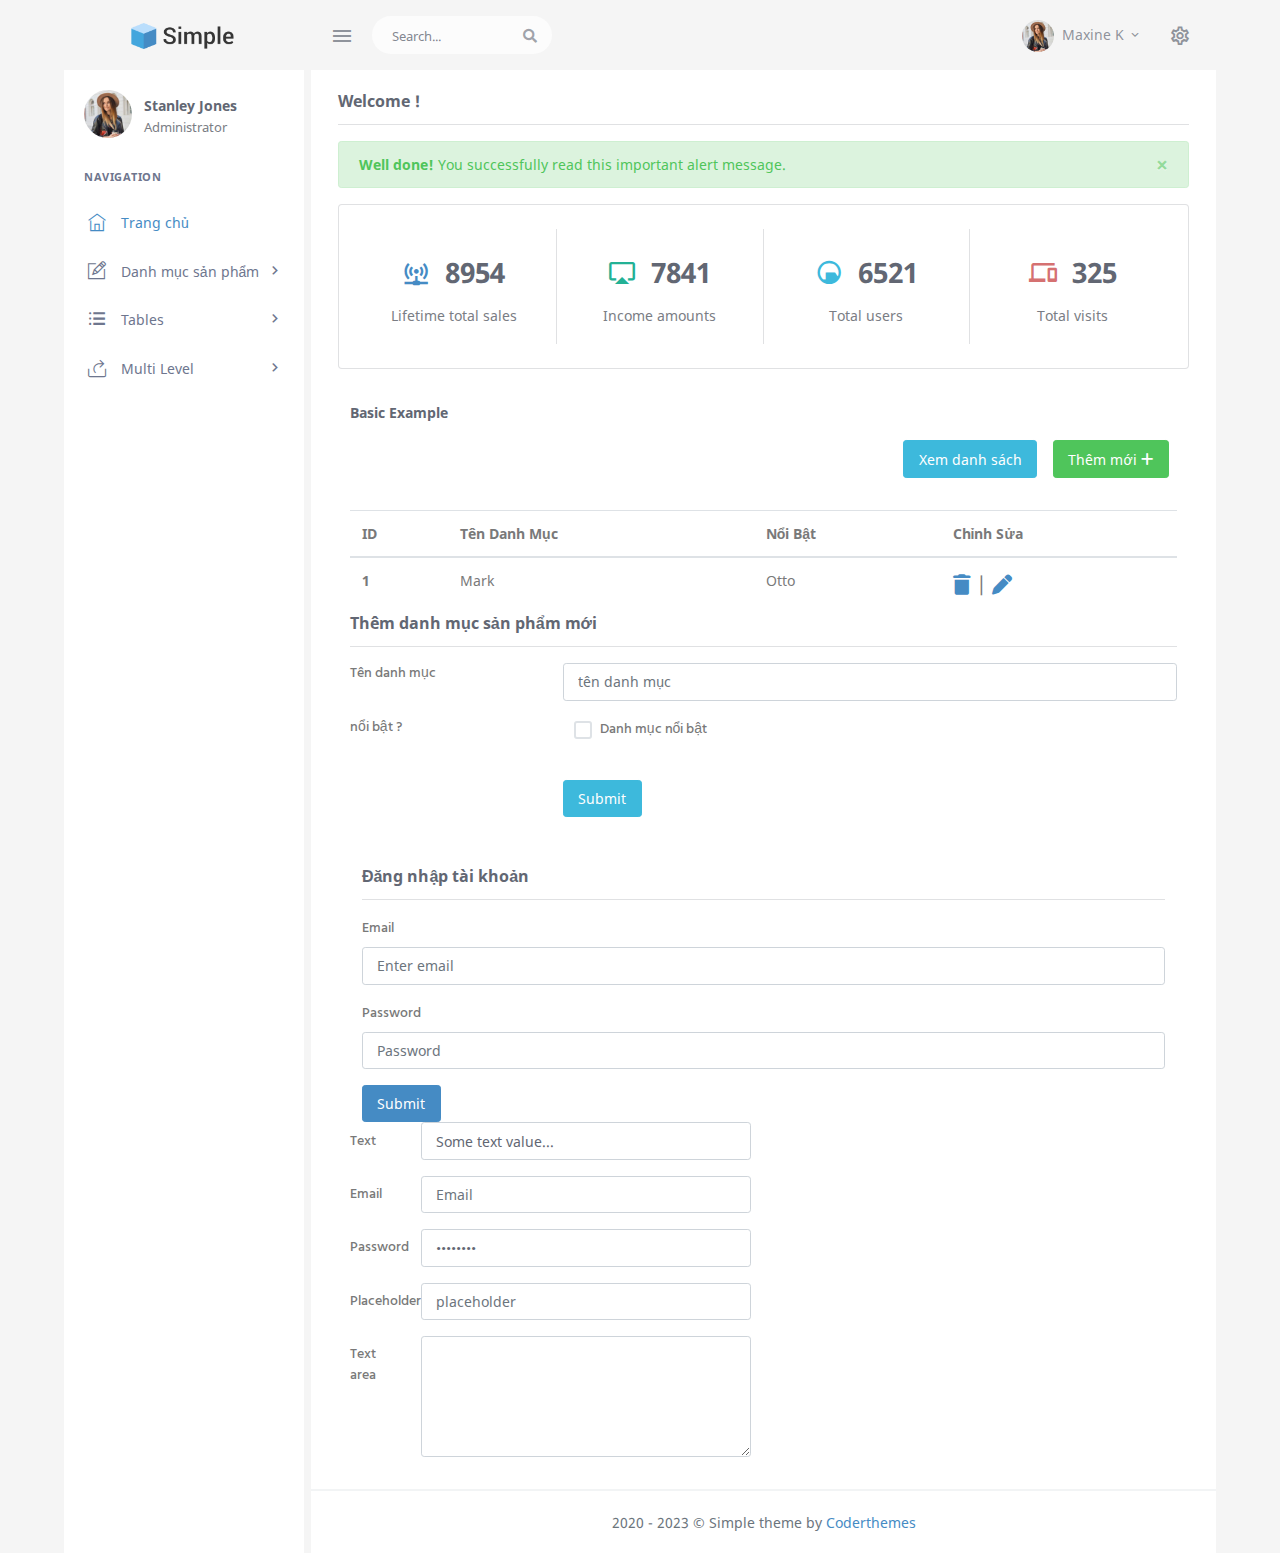
<file: app/view/dashboard/dashboard-html/index.html>
﻿<!DOCTYPE html>
<html lang="en">

<head>
    <meta charset="utf-8">
    <title>Admin Dashboard</title>
    <meta name="viewport" content="width=device-width, initial-scale=1.0">
    <meta content="Responsive bootstrap 4 admin template" name="description">
    <meta content="Coderthemes" name="author">
    <meta http-equiv="X-UA-Compatible" content="IE=edge">
    <!-- App favicon -->
    <link rel="shortcut icon" href="assets\images\favicon.ico">
    <link rel="stylesheet" href="https://cdnjs.cloudflare.com/ajax/libs/font-awesome/6.1.1/css/all.min.css">
    <!-- App css -->
    <link href="assets\css\bootstrap.min.css" rel="stylesheet" type="text/css" id="bootstrap-stylesheet">
    <link href="assets\css\icons.min.css" rel="stylesheet" type="text/css">
    <link href="assets\css\app.min.css" rel="stylesheet" type="text/css" id="app-stylesheet">

</head>

<body>

    <!-- Begin page -->
    <div id="wrapper">


        <!-- Topbar Start -->
        <div class="navbar-custom">
            <ul class="list-unstyled topnav-menu float-right mb-0">

                <li class="dropdown notification-list">
                    <a class="nav-link dropdown-toggle nav-user mr-0" data-toggle="dropdown" href="#" role="button" aria-haspopup="false" aria-expanded="false">
                        <img src="assets\images\users\avatar-1.jpg" alt="user-image" class="rounded-circle">
                        <span class="pro-user-name ml-1">
                        <!-- Tên admin -->
                                    Maxine K  <i class="mdi mdi-chevron-down"></i> 
                            </span>
                    </a>
                    <div class="dropdown-menu dropdown-menu-right profile-dropdown ">
                        <!-- item-->
                        <div class="dropdown-header noti-title">
                            <h6 class="text-overflow m-0">Welcome !</h6>
                        </div>

                        <!-- item-->
                        <a href="javascript:void(0);" class="dropdown-item notify-item">
                            <i class="mdi mdi-account-outline"></i>
                            <span>Profile</span>
                        </a>

                        <!-- item-->
                        <a href="javascript:void(0);" class="dropdown-item notify-item">
                            <i class="mdi mdi-settings-outline"></i>
                            <span>Settings</span>
                        </a>

                        <!-- item-->
                        <a href="javascript:void(0);" class="dropdown-item notify-item">
                            <i class="mdi mdi-lock-outline"></i>
                            <span>Lock Screen</span>
                        </a>

                        <div class="dropdown-divider"></div>

                        <!-- item-->
                        <a href="javascript:void(0);" class="dropdown-item notify-item">
                            <i class="mdi mdi-logout-variant"></i>
                            <span>Logout</span>
                        </a>

                    </div>
                </li>

                <li class="dropdown notification-list">
                    <a href="javascript:void(0);" class="nav-link right-bar-toggle">
                        <i class="mdi mdi-settings-outline noti-icon"></i>
                    </a>
                </li>


            </ul>

            <!-- LOGO -->
            <div class="logo-box">
                <a href="index.html" class="logo text-center logo-dark">
                    <span class="logo-lg">
                            <img src="assets\images\logo-dark.png" alt="" height="26">
                            <!-- <span class="logo-lg-text-dark">Simple</span> -->
                    </span>
                    <span class="logo-sm">
                            <!-- <span class="logo-lg-text-dark">S</span> -->
                    <img src="assets\images\logo-sm.png" alt="" height="22">
                    </span>
                </a>

                <a href="index.html" class="logo text-center logo-light">
                    <span class="logo-lg">
                            <img src="assets\images\logo-light.png" alt="" height="26">
                            <!-- <span class="logo-lg-text-light">Simple</span> -->
                    </span>
                    <span class="logo-sm">
                            <!-- <span class="logo-lg-text-light">S</span> -->
                    <img src="assets\images\logo-sm.png" alt="" height="22">
                    </span>
                </a>
            </div>

            <ul class="list-unstyled topnav-menu topnav-menu-left m-0">
                <li>
                    <button class="button-menu-mobile">
                            <i class="mdi mdi-menu"></i>
                        </button>
                </li>

                <li class="d-none d-sm-block">
                    <form class="app-search">
                        <div class="app-search-box">
                            <div class="input-group">
                                <input type="text" class="form-control" placeholder="Search...">
                                <div class="input-group-append">
                                    <button class="btn" type="submit">
                                            <i class="fas fa-search"></i>
                                        </button>
                                </div>
                            </div>
                        </div>
                    </form>
                </li>
            </ul>
        </div>
        <!-- end Topbar -->
        <!-- ========== Left Sidebar Start ========== -->
        <div class="left-side-menu">


            <div class="user-box">
                <div class="float-left">
                    <img src="assets\images\users\avatar-1.jpg" alt="" class="avatar-md rounded-circle">
                </div>
                <div class="user-info">
                    <!-- Tên quản trị viên -->
                    <a href="#">Stanley Jones</a>
                    <p class="text-muted m-0">Administrator</p>
                </div>
            </div>

            <!--- Sidemenu -->
            <div id="sidebar-menu">

                <ul class="metismenu" id="side-menu">

                    <li class="menu-title">Navigation</li>

                    <li>
                        <a href="index.html">
                            <i class="ti-home"></i>
                            <span> Trang chủ </span>
                        </a>
                    </li>

                    <li>
                        <a href="javascript: void(0);">
                            <i class="ti-pencil-alt"></i>
                            <span>  Danh mục sản phẩm  </span>
                            <span class="menu-arrow"></span>
                        </a>
                        <ul class="nav-second-level" aria-expanded="false">
                            <li><a href="forms-general.html">General Elements</a></li>
                            <li><a href="forms-advanced.html">Advanced Form</a></li>
                        </ul>
                    </li>

                    <li>
                        <a href="javascript: void(0);">
                            <i class="ti-menu-alt"></i>
                            <span>  Tables </span>
                            <span class="menu-arrow"></span>
                        </a>
                        <ul class="nav-second-level" aria-expanded="false">
                            <li><a href="tables-basic.html">Basic Tables</a></li>
                            <li><a href="tables-advanced.html">Advanced Tables</a></li>
                        </ul>
                    </li>

                    <li>
                        <a href="javascript: void(0);">
                            <i class="ti-share"></i>
                            <span>  Multi Level  </span>
                            <span class="menu-arrow"></span>
                        </a>
                        <ul class="nav-second-level nav" aria-expanded="false">
                            <li>
                                <a href="javascript: void(0);">Level 1.1</a>
                            </li>
                            <li>
                                <a href="javascript: void(0);" aria-expanded="false">Level 1.2
                                        <span class="menu-arrow"></span>
                                    </a>
                                <ul class="nav-third-level nav" aria-expanded="false">
                                    <li>
                                        <a href="javascript: void(0);">Level 2.1</a>
                                    </li>
                                    <li>
                                        <a href="javascript: void(0);">Level 2.2</a>
                                    </li>
                                </ul>
                            </li>
                        </ul>
                    </li>
                </ul>

            </div>
            <!-- End Sidebar -->

            <div class="clearfix"></div>


        </div>
        <!-- Left Sidebar End -->

        <!-- ============================================================== -->
        <!-- Start Page Content here -->
        <!-- ============================================================== -->

        <div class="content-page">
            <div class="content">

                <!-- Start container-fluid -->
                <div class="container-fluid">

                    <div class="row">
                        <div class="col-12">
                            <div>
                                <h4 class="header-title mb-3">Welcome !</h4>
                            </div>
                            <div class="alert alert-success text-success alert-dismissible fade show" role="alert">
                                <button type="button" class="close" data-dismiss="alert" aria-label="Close">
                                    <span aria-hidden="true">×</span>
                                </button>
                                <strong>Well done!</strong> You successfully read this important alert message.
                            </div>
                        </div>
                    </div>
                    <!-- end row -->

                    <div class="row">
                        <div class="col-12">
                            <div>
                                <div class="card-box widget-inline">
                                    <div class="row">
                                        <div class="col-xl-3 col-sm-6 widget-inline-box">
                                            <div class="text-center p-3">
                                                <h2 class="mt-2"><i class="text-primary mdi mdi-access-point-network mr-2"></i> <b>8954</b></h2>
                                                <p class="text-muted mb-0">Lifetime total sales</p>
                                            </div>
                                        </div>

                                        <div class="col-xl-3 col-sm-6 widget-inline-box">
                                            <div class="text-center p-3">
                                                <h2 class="mt-2"><i class="text-teal mdi mdi-airplay mr-2"></i> <b>7841</b></h2>
                                                <p class="text-muted mb-0">Income amounts</p>
                                            </div>
                                        </div>

                                        <div class="col-xl-3 col-sm-6 widget-inline-box">
                                            <div class="text-center p-3">
                                                <h2 class="mt-2"><i class="text-info mdi mdi-black-mesa mr-2"></i> <b>6521</b></h2>
                                                <p class="text-muted mb-0">Total users</p>
                                            </div>
                                        </div>

                                        <div class="col-xl-3 col-sm-6">
                                            <div class="text-center p-3">
                                                <h2 class="mt-2"><i class="text-danger mdi mdi-cellphone-link mr-2"></i> <b>325</b></h2>
                                                <p class="text-muted mb-0">Total visits</p>
                                            </div>
                                        </div>

                                    </div>
                                </div>
                            </div>
                        </div>
                        <div class="col">
                            <div class="col">
                                <div>
                                    <h5 class="font-14">Basic Example</h5>
                                    <p class="sub-header d-flex flex-row-reverse">
                                        <a class="m-2" href="">
                                            <button type="button" class="btn btn-success ">
                                                Thêm mới 
                                                <i class="fa-solid fa-plus"></i>
                                            </button>
                                        </a>
                                        <a class="m-2" href="">
                                            <button type="button" class="btn btn-info">
                                                Xem danh sách
                                            </button>
                                        </a>
                                    </p>

                                    <div class="table-responsive">
                                        <table class="table m-0 text-capitalize">
                                            <style>
                                                .icon-edit {
                                                    font-size: 20px;
                                                }
                                            </style>
                                            <thead>
                                                <tr>
                                                    <th>ID</th>
                                                    <th>Tên danh mục</th>
                                                    <th>nổi bật</th>
                                                    <th>Chỉnh sửa</th>
                                                </tr>
                                            </thead>
                                            <tbody>
                                                <tr>
                                                    <th scope="row">1</th>
                                                    <td>Mark</td>
                                                    <td>Otto</td>
                                                    <td class="icon-edit">
                                                        <a href="" title="Delete">
                                                            <i class="fa-solid fa-trash"></i>
                                                        </a> |
                                                        <a href="" title="Edit">
                                                            <i class="fa-solid fa-pen"></i>
                                                        </a>
                                                    </td>
                                                </tr>
                                            </tbody>
                                        </table>
                                    </div>
                                </div>
                            </div>
                            <div class="col">
                                <h4 class="header-title mb-3">Thêm danh mục sản phẩm mới</h4>

                                <form class="form-horizontal mt-3" action="" method="post">
                                    <div class="form-group row">
                                        <label for="text" class="col-md-3 control-label">Tên danh mục</label>
                                        <div class="col-md-9">
                                            <input type="text" class="form-control" id="inputEmail3" placeholder="tên danh mục">
                                        </div>
                                    </div>
                                    <div class="form-group row">
                                        <label for="text" class="col-md-3 control-label">nổi bật ?</label>
                                        <div class="col-md-9">
                                            <div class="col-md-9">
                                                <div class="checkbox checkbox-info">
                                                    <input id="checkbox222" type="checkbox">
                                                    <label for="checkbox222">
                                                        Danh mục nổi bật
                                                    </label>
                                                </div>
                                            </div>
                                        </div>
                                    </div>
                                    <div class="form-group row justify-content-end">

                                    </div>
                                    <div class="form-group row justify-content-end mb-0">
                                        <div class="col-md-9">
                                            <button type="submit" class="btn btn-info">Submit</button>
                                        </div>
                                    </div>
                                </form>

                            </div>
                            <div class="col">
                                <div class="col">
                                    <div class="mt-5">
                                        <h4 class="header-title mb-3">Đăng nhập tài khoản</h4>
                                        <form>
                                            <div class="form-group">
                                                <label for="exampleInputEmail1">Email</label>
                                                <input type="email" class="form-control" id="exampleInputEmail1" placeholder="Enter email">
                                            </div>
                                            <div class="form-group">
                                                <label for="exampleInputPassword1">Password</label>
                                                <input type="password" class="form-control" id="exampleInputPassword1" placeholder="Password">
                                            </div>
                                            <button type="submit" class="btn btn-primary">Submit</button>
                                        </form>
                                    </div>
                                </div>
                            </div>
                            <div class="col">
                                <div class="row">
                                    <div class="col-lg-6">
                                        <form class="form-horizontal">
                                            <div class="form-group row">
                                                <label class="col-md-2 col-form-label">Text</label>
                                                <div class="col-md-10">
                                                    <input type="text" class="form-control" value="Some text value...">
                                                </div>
                                            </div>
                                            <div class="form-group row">
                                                <label class="col-md-2 col-form-label" for="example-email">Email</label>
                                                <div class="col-md-10">
                                                    <input type="email" id="example-email" name="example-email" class="form-control" placeholder="Email">
                                                </div>
                                            </div>
                                            <div class="form-group row">
                                                <label class="col-md-2 col-form-label" for="example-password">Password</label>
                                                <div class="col-md-10">
                                                    <input type="password" class="form-control" id="example-password" value="password">
                                                </div>
                                            </div>

                                            <div class="form-group row">
                                                <label class="col-md-2 col-form-label" for="example-placeholder">Placeholder</label>
                                                <div class="col-md-10">
                                                    <input type="text" class="form-control" id="example-placeholder" placeholder="placeholder">
                                                </div>
                                            </div>
                                            <div class="form-group row">
                                                <label class="col-md-2 col-form-label" for="example-textarea">Text area</label>
                                                <div class="col-md-10">
                                                    <textarea class="form-control" rows="5" id="example-textarea"></textarea>
                                                </div>
                                            </div>
                                        </form>
                                    </div>
                                    <!-- end -->

                                </div>
                            </div>
                        </div>

                    </div>
                </div>
                <!--end row -->

                <!-- end container-fluid -->



                <!-- Footer Start -->
                <footer class="footer">
                    <div class="container-fluid">
                        <div class="row">
                            <div class="col-md-12">
                                2020 - 2023 &copy; Simple theme by <a href="">Coderthemes</a>
                            </div>
                        </div>
                    </div>
                </footer>
                <!-- end Footer -->

            </div>
            <!-- end content -->

        </div>
        <!-- END content-page -->

    </div>
    <!-- END wrapper -->

    <!-- Vendor js -->
    <script src="assets\js\vendor.min.js"></script>

    <script src="assets\libs\morris-js\morris.min.js"></script>
    <script src="assets\libs\raphael\raphael.min.js"></script>

    <script src="assets\js\pages\dashboard.init.js"></script>

    <!-- App js -->
    <script src="assets\js\app.min.js"></script>

</body>

</html>
</file>
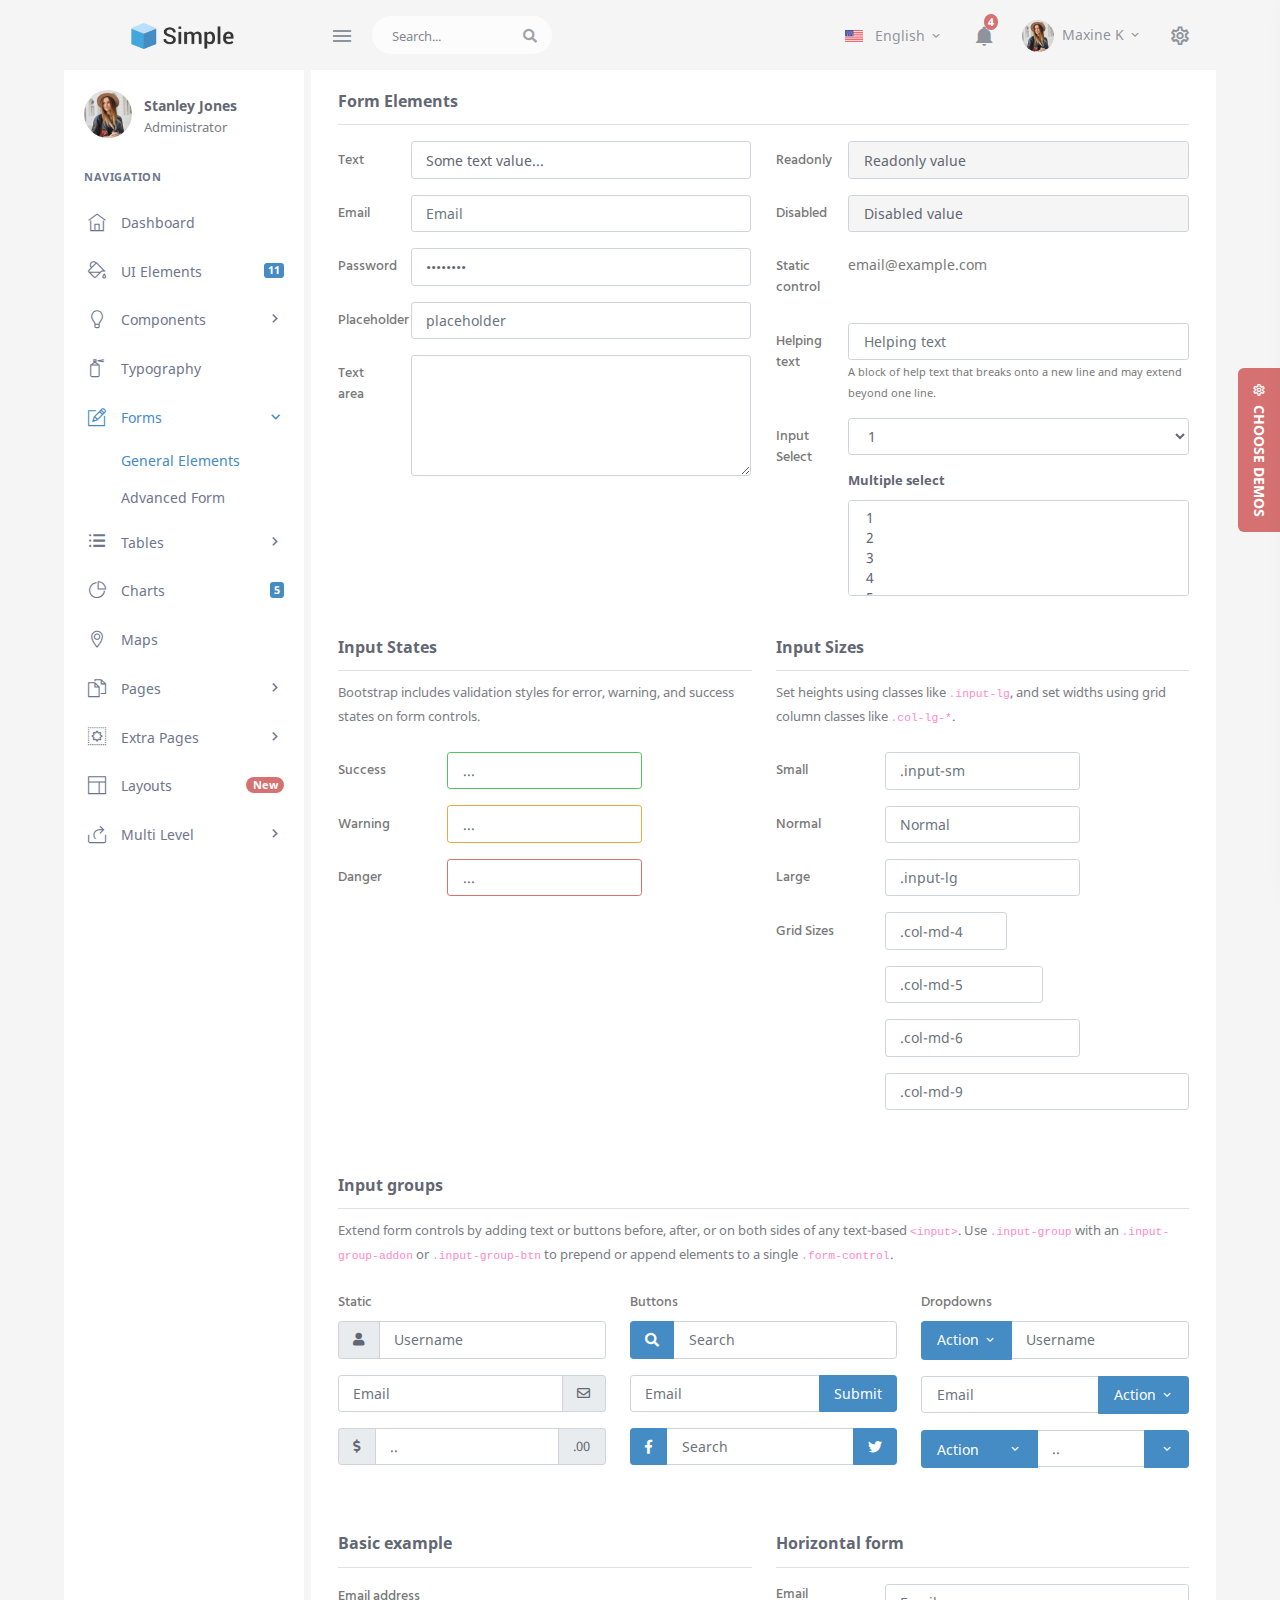
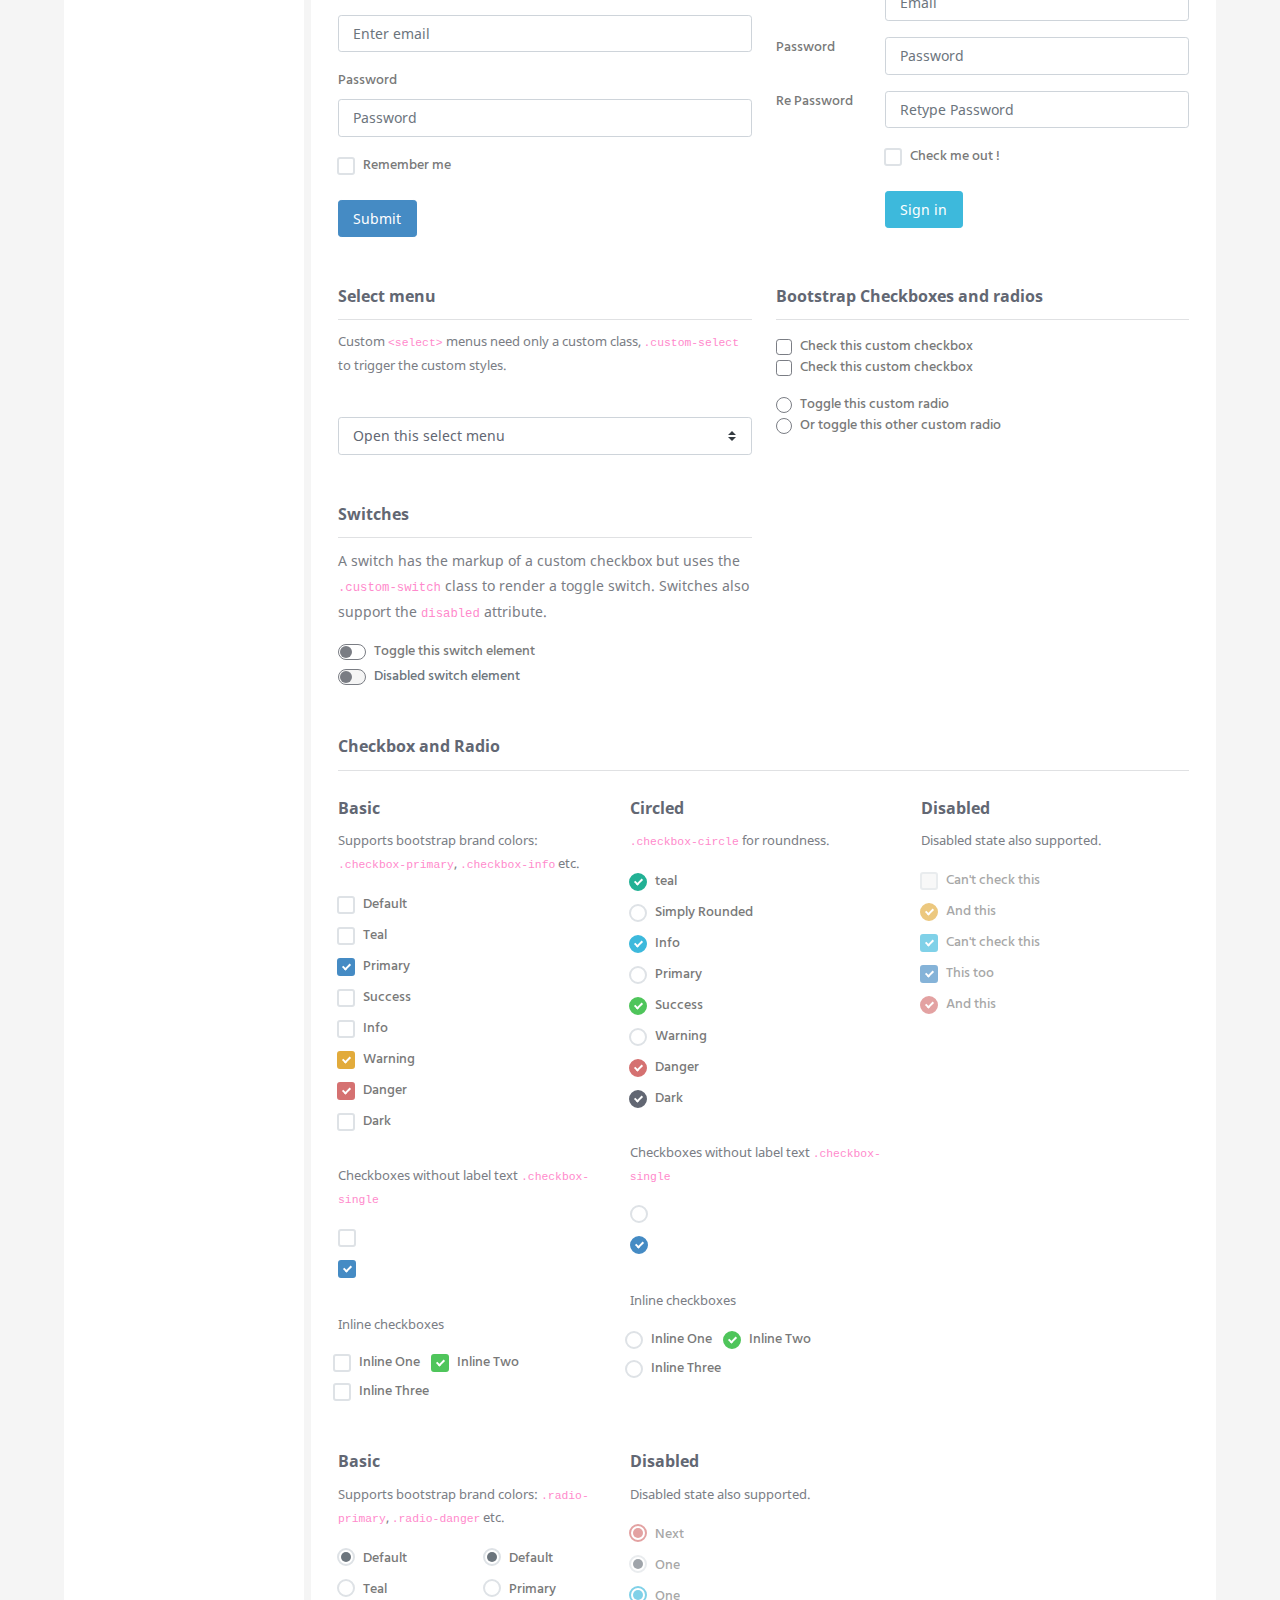
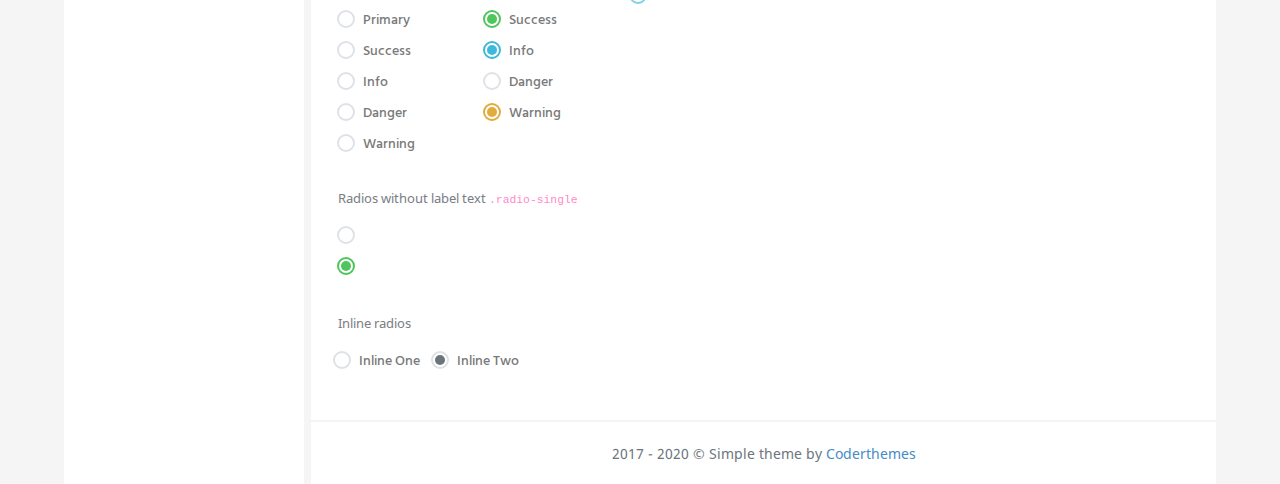
<file: app/view/dashboard/dashboard-html/forms-general.html>
﻿<!DOCTYPE html>
<html lang="en">

    <head>
        <meta charset="utf-8">
        <title>Form Elements | Simple - Responsive Bootstrap 4 Admin Dashboard</title>
        <meta name="viewport" content="width=device-width, initial-scale=1.0">
        <meta content="Responsive bootstrap 4 admin template" name="description">
        <meta content="Coderthemes" name="author">
        <meta http-equiv="X-UA-Compatible" content="IE=edge">
        <!-- App favicon -->
        <link rel="shortcut icon" href="assets\images\favicon.ico">
        <!-- App css -->
        <link href="assets\css\bootstrap.min.css" rel="stylesheet" type="text/css" id="bootstrap-stylesheet">
        <link href="assets\css\icons.min.css" rel="stylesheet" type="text/css">
        <link href="assets\css\app.min.css" rel="stylesheet" type="text/css" id="app-stylesheet">

    </head>

    <body>

        <!-- Begin page -->
        <div id="wrapper">

            
            <!-- Topbar Start -->
            <div class="navbar-custom">
                <ul class="list-unstyled topnav-menu float-right mb-0">

                    <li class="dropdown d-none d-lg-block">
                        <a class="nav-link dropdown-toggle mr-0" data-toggle="dropdown" href="#" role="button" aria-haspopup="false" aria-expanded="false">
                            <img src="assets\images\flags\us.jpg" alt="user-image" class="mr-2" height="12"> <span class="align-middle">English <i class="mdi mdi-chevron-down"></i> </span>
                        </a>
                        <div class="dropdown-menu dropdown-menu-right">
                             <!-- item-->
                             <a href="javascript:void(0);" class="dropdown-item notify-item">
                                    <img src="assets\images\flags\spain.jpg" alt="user-image" class="mr-2" height="12"> <span class="align-middle">Spanish</span>
                             </a>

                             <!-- item-->
                             <a href="javascript:void(0);" class="dropdown-item notify-item">
                                    <img src="assets\images\flags\italy.jpg" alt="user-image" class="mr-2" height="12"> <span class="align-middle">Italian</span>
                             </a>

                            <!-- item-->
                            <a href="javascript:void(0);" class="dropdown-item notify-item">
                                <img src="assets\images\flags\french.jpg" alt="user-image" class="mr-2" height="12"> <span class="align-middle">French</span>
                            </a>

                            <!-- item-->
                            <a href="javascript:void(0);" class="dropdown-item notify-item">
                                <img src="assets\images\flags\russia.jpg" alt="user-image" class="mr-2" height="12"> <span class="align-middle">Russian</span>
                            </a>
                        </div>
                    </li>

                    <li class="dropdown notification-list">
                        <a class="nav-link dropdown-toggle" data-toggle="dropdown" href="#" role="button" aria-haspopup="false" aria-expanded="false">
                            <i class="mdi mdi-bell noti-icon"></i>
                            <span class="badge badge-danger rounded-circle noti-icon-badge">4</span>
                        </a>
                        <div class="dropdown-menu dropdown-menu-right dropdown-lg">

                            <!-- item-->
                            <div class="dropdown-item noti-title">
                                <h5 class="font-16 m-0">
                                    <span class="float-right">
                                        <a href="" class="text-dark">
                                            <small>Clear All</small>
                                        </a>
                                    </span>Notification
                                </h5>
                            </div>

                            <div class="slimscroll noti-scroll">

                                 <!-- item-->
                                 <a href="javascript:void(0);" class="dropdown-item notify-item">
                                        <div class="notify-icon bg-success"><i class="mdi mdi-comment-account-outline"></i></div>
                                        <p class="notify-details">Caleb Flakelar commented on Admin<small class="text-muted">1 min ago</small></p>
                                    </a>

                                    <!-- item-->
                                    <a href="javascript:void(0);" class="dropdown-item notify-item">
                                        <div class="notify-icon bg-info"><i class="mdi mdi-account-plus"></i></div>
                                        <p class="notify-details">New user registered.<small class="text-muted">5 hours ago</small></p>
                                    </a>

                                    <!-- item-->
                                    <a href="javascript:void(0);" class="dropdown-item notify-item">
                                        <div class="notify-icon bg-danger"><i class="mdi mdi-heart"></i></div>
                                        <p class="notify-details">Carlos Crouch liked <b>Admin</b><small class="text-muted">3 days ago</small></p>
                                    </a>

                                    <!-- item-->
                                    <a href="javascript:void(0);" class="dropdown-item notify-item">
                                        <div class="notify-icon bg-warning"><i class="mdi mdi-comment-account-outline"></i></div>
                                        <p class="notify-details">Caleb Flakelar commented on Admin<small class="text-muted">4 days ago</small></p>
                                    </a>

                                    <!-- item-->
                                    <a href="javascript:void(0);" class="dropdown-item notify-item">
                                        <div class="notify-icon bg-primary">
                                            <i class="mdi mdi-heart"></i>
                                        </div>
                                        <p class="notify-details">Carlos Crouch liked <b>Admin</b>
                                            <small class="text-muted">13 days ago</small>
                                        </p>
                                    </a>
                            </div>

                            <!-- All-->
                            <a href="javascript:void(0);" class="dropdown-item text-primary text-center notify-item notify-all ">
                                View all
                                <i class="fi-arrow-right"></i>
                            </a>

                        </div>
                    </li>

                    <li class="dropdown notification-list">
                        <a class="nav-link dropdown-toggle nav-user mr-0" data-toggle="dropdown" href="#" role="button" aria-haspopup="false" aria-expanded="false">
                            <img src="assets\images\users\avatar-1.jpg" alt="user-image" class="rounded-circle">
                            <span class="pro-user-name ml-1">
                                    Maxine K  <i class="mdi mdi-chevron-down"></i> 
                            </span>
                        </a>
                        <div class="dropdown-menu dropdown-menu-right profile-dropdown ">
                            <!-- item-->
                            <div class="dropdown-header noti-title">
                                <h6 class="text-overflow m-0">Welcome !</h6>
                            </div>

                            <!-- item-->
                            <a href="javascript:void(0);" class="dropdown-item notify-item">
                                <i class="mdi mdi-account-outline"></i>
                                <span>Profile</span>
                            </a>

                            <!-- item-->
                            <a href="javascript:void(0);" class="dropdown-item notify-item">
                                <i class="mdi mdi-settings-outline"></i>
                                <span>Settings</span>
                            </a>

                            <!-- item-->
                            <a href="javascript:void(0);" class="dropdown-item notify-item">
                                <i class="mdi mdi-lock-outline"></i>
                                <span>Lock Screen</span>
                            </a>

                            <div class="dropdown-divider"></div>

                            <!-- item-->
                            <a href="javascript:void(0);" class="dropdown-item notify-item">
                                <i class="mdi mdi-logout-variant"></i>
                                <span>Logout</span>
                            </a>

                        </div>
                    </li>

                    <li class="dropdown notification-list">
                        <a href="javascript:void(0);" class="nav-link right-bar-toggle">
                            <i class="mdi mdi-settings-outline noti-icon"></i>
                        </a>
                    </li>


                </ul>

                <!-- LOGO -->
                <div class="logo-box">
                    <a href="index.html" class="logo text-center logo-dark">
                        <span class="logo-lg">
                            <img src="assets\images\logo-dark.png" alt="" height="26">
                            <!-- <span class="logo-lg-text-dark">Simple</span> -->
                        </span>
                        <span class="logo-sm">
                            <!-- <span class="logo-lg-text-dark">S</span> -->
                            <img src="assets\images\logo-sm.png" alt="" height="22">
                        </span>
                    </a>

                    <a href="index.html" class="logo text-center logo-light">
                        <span class="logo-lg">
                            <img src="assets\images\logo-light.png" alt="" height="26">
                            <!-- <span class="logo-lg-text-light">Simple</span> -->
                        </span>
                        <span class="logo-sm">
                            <!-- <span class="logo-lg-text-light">S</span> -->
                            <img src="assets\images\logo-sm.png" alt="" height="22">
                        </span>
                    </a>
                </div>

                <ul class="list-unstyled topnav-menu topnav-menu-left m-0">
                    <li>
                        <button class="button-menu-mobile">
                            <i class="mdi mdi-menu"></i>
                        </button>
                    </li>
        
                    <li class="d-none d-sm-block">
                        <form class="app-search">
                            <div class="app-search-box">
                                <div class="input-group">
                                    <input type="text" class="form-control" placeholder="Search...">
                                    <div class="input-group-append">
                                        <button class="btn" type="submit">
                                            <i class="fas fa-search"></i>
                                        </button>
                                    </div>
                                </div>
                            </div>
                        </form>
                    </li>
                </ul>
            </div>
            <!-- end Topbar --> <!-- ========== Left Sidebar Start ========== -->
<div class="left-side-menu">


                <div class="user-box">
                        <div class="float-left">
                            <img src="assets\images\users\avatar-1.jpg" alt="" class="avatar-md rounded-circle">
                        </div>
                        <div class="user-info">
                            <a href="#">Stanley Jones</a>
                            <p class="text-muted m-0">Administrator</p>
                        </div>
                    </div>
    
            <!--- Sidemenu -->
            <div id="sidebar-menu">
    
                <ul class="metismenu" id="side-menu">
    
                    <li class="menu-title">Navigation</li>
    
                    <li>
                        <a href="index.html">
                            <i class="ti-home"></i>
                            <span> Dashboard </span>
                        </a>
                    </li>
    
                    <li>
                        <a href="ui-elements.html">
                            <i class="ti-paint-bucket"></i>
                            <span> UI Elements </span>
                            <span class="badge badge-primary float-right">11</span>
                        </a>
                    </li>
    
                    <li>
                        <a href="javascript: void(0);">
                            <i class="ti-light-bulb"></i>
                            <span> Components </span>
                            <span class="menu-arrow"></span>
                        </a>
                        <ul class="nav-second-level" aria-expanded="false">
                            <li><a href="components-range-slider.html">Range Slider</a></li>
                            <li><a href="components-alerts.html">Alerts</a></li>
                            <li><a href="components-icons.html">Icons</a></li>
                            <li><a href="components-widgets.html">Widgets</a></li>
                        </ul>
                    </li>

                    <li>
                        <a href="typography.html">
                            <i class="ti-spray"></i>
                            <span> Typography </span>
                        </a>
                    </li>
    
                    <li>
                        <a href="javascript: void(0);">
                            <i class="ti-pencil-alt"></i>
                            <span>  Forms  </span>
                            <span class="menu-arrow"></span>
                        </a>
                        <ul class="nav-second-level" aria-expanded="false">
                            <li><a href="forms-general.html">General Elements</a></li>
                            <li><a href="forms-advanced.html">Advanced Form</a></li>
                        </ul>
                    </li>
    
                    <li>
                        <a href="javascript: void(0);">
                            <i class="ti-menu-alt"></i>
                            <span>  Tables </span>
                            <span class="menu-arrow"></span>
                        </a>
                        <ul class="nav-second-level" aria-expanded="false">
                            <li><a href="tables-basic.html">Basic Tables</a></li>
                            <li><a href="tables-advanced.html">Advanced Tables</a></li>
                        </ul>
                    </li>
    
                    <li>
                        <a href="charts.html">
                            <i class="ti-pie-chart"></i>
                            <span>  Charts  </span>
                            <span class="badge badge-primary float-right">5</span>
                        </a>
                    </li>
    
                    <li>
                        <a href="maps.html">
                            <i class="ti-location-pin"></i>
                            <span> Maps </span>
                        </a>
                    </li>
    
                    <li>
                        <a href="javascript: void(0);">
                            <i class="ti-files"></i>
                            <span> Pages </span>
                            <span class="menu-arrow"></span>
                        </a>
                        <ul class="nav-second-level" aria-expanded="false">
                            <li><a href="pages-login.html">Login</a></li>
                            <li><a href="pages-register.html">Register</a></li>
                            <li><a href="pages-forget-password.html">Forget Password</a></li>
                            <li><a href="pages-lock-screen.html">Lock-screen</a></li>
                            <li><a href="pages-blank.html">Blank page</a></li>
                            <li><a href="pages-404.html">Error 404</a></li>
                            <li><a href="pages-confirm-mail.html">Confirm Mail</a></li>
                            <li><a href="pages-session-expired.html">Session Expired</a></li>
                        </ul>
                    </li>
    
                    <li>
                        <a href="javascript: void(0);">
                            <i class="ti-widget"></i>
                            <span> Extra Pages </span>
                            <span class="menu-arrow"></span>
                        </a>
                        <ul class="nav-second-level" aria-expanded="false">
    
                            <li><a href="extras-timeline.html">Timeline</a></li>
                            <li><a href="extras-invoice.html">Invoice</a></li>
                            <li><a href="extras-profile.html">Profile</a></li>
                            <li><a href="extras-calendar.html">Calendar</a></li>
                            <li><a href="extras-faqs.html">FAQs</a></li>
                            <li><a href="extras-pricing.html">Pricing</a></li>
                            <li><a href="extras-contacts.html">Contacts</a></li>
                        </ul>
                    </li>

                    <li>
                        <a href="javascript: void(0);">
                            <i class="ti-layout"></i>
                            <span> Layouts </span>
                            <span class="badge badge-danger badge-pill float-right">New</span>
                        </a>
                        <ul class="nav-second-level" aria-expanded="false">
                            <li><a href="layouts-horizontal.html">Horizontal</a></li>
                            <li><a href="layouts-dark-sidebar.html">Dark Sidebar</a></li>
                            <li><a href="layouts-small-sidebar.html">Small Sidebar</a></li>
                            <li><a href="layouts-sidebar-collapsed.html">Sidebar Collapsed</a></li>
                        </ul>
                    </li>
    
                    <li>
                        <a href="javascript: void(0);">
                            <i class="ti-share"></i>
                            <span>  Multi Level  </span>
                            <span class="menu-arrow"></span>
                        </a>
                        <ul class="nav-second-level nav" aria-expanded="false">
                            <li>
                                <a href="javascript: void(0);">Level 1.1</a>
                            </li>
                            <li>
                                <a href="javascript: void(0);" aria-expanded="false">Level 1.2
                                        <span class="menu-arrow"></span>
                                    </a>
                                <ul class="nav-third-level nav" aria-expanded="false">
                                    <li>
                                        <a href="javascript: void(0);">Level 2.1</a>
                                    </li>
                                    <li>
                                        <a href="javascript: void(0);">Level 2.2</a>
                                    </li>
                                </ul>
                            </li>
                        </ul>
                    </li>
                </ul>
    
            </div>
            <!-- End Sidebar -->
    
            <div class="clearfix"></div>

    
    </div>
    <!-- Left Sidebar End -->

            <!-- ============================================================== -->
            <!-- Start Page Content here -->
            <!-- ============================================================== -->

            <div class="content-page">
                <div class="content">

                    <!-- Start container-fluid -->
                    <div class="container-fluid">

                        <!-- start  -->
                        <div class="row">
                            <div class="col-12">
                                <div>
                                    <h4 class="header-title mb-3">Form Elements</h4>
                                    
                                </div>
                            </div>
                        </div>
                        <!-- end row -->

                        <div class="row">
                            <div class="col-lg-6">
                                <form class="form-horizontal">
                                    <div class="form-group row">
                                        <label class="col-md-2 col-form-label">Text</label>
                                        <div class="col-md-10">
                                            <input type="text" class="form-control" value="Some text value...">
                                        </div>
                                    </div>
                                    <div class="form-group row">
                                        <label class="col-md-2 col-form-label" for="example-email">Email</label>
                                        <div class="col-md-10">
                                            <input type="email" id="example-email" name="example-email" class="form-control" placeholder="Email">
                                        </div>
                                    </div>
                                    <div class="form-group row">
                                        <label class="col-md-2 col-form-label" for="example-password">Password</label>
                                        <div class="col-md-10">
                                            <input type="password" class="form-control" id="example-password" value="password">
                                        </div>
                                    </div>

                                    <div class="form-group row">
                                        <label class="col-md-2 col-form-label" for="example-placeholder">Placeholder</label>
                                        <div class="col-md-10">
                                            <input type="text" class="form-control" id="example-placeholder" placeholder="placeholder">
                                        </div>
                                    </div>
                                    <div class="form-group row">
                                        <label class="col-md-2 col-form-label" for="example-textarea">Text area</label>
                                        <div class="col-md-10">
                                            <textarea class="form-control" rows="5" id="example-textarea"></textarea>
                                        </div>
                                    </div>
                                </form>
                            </div>
                            <!-- end -->

                            <div class="col-lg-6">
                                <form class="form-horizontal mt-4 mt-lg-0">

                                    <div class="form-group row">
                                        <label class="col-md-2 col-form-label">Readonly</label>
                                        <div class="col-md-10">
                                            <input type="text" class="form-control" readonly="" value="Readonly value">
                                        </div>
                                    </div>
                                    <div class="form-group row">
                                        <label class="col-md-2 col-form-label">Disabled</label>
                                        <div class="col-md-10">
                                            <input type="text" class="form-control" disabled="" value="Disabled value">
                                        </div>
                                    </div>

                                    <div class="form-group row">
                                        <label class="col-md-2 col-form-label">Static control</label>
                                        <div class="col-md-10">
                                            <p class="form-control-static my-1">email@example.com</p>
                                        </div>
                                    </div>
                                    <div class="form-group row">
                                        <label class="col-md-2 col-form-label" for="example-helping">Helping text</label>
                                        <div class="col-md-10">
                                            <input type="text" class="form-control" placeholder="Helping text" id="example-helping">
                                            <span class="help-block"><small>A block of help text that breaks onto a new line and may extend beyond one line.</small></span>
                                        </div>
                                    </div>

                                    <div class="form-group row">
                                        <label class="col-md-2 col-form-label">Input Select</label>
                                        <div class="col-md-10">
                                            <select class="form-control">
                                                <option>1</option>
                                                <option>2</option>
                                                <option>3</option>
                                                <option>4</option>
                                                <option>5</option>
                                            </select>
                                            <h6 class="font-13 mt-3">Multiple select</h6>
                                            <select multiple="" class="form-control">
                                                <option>1</option>
                                                <option>2</option>
                                                <option>3</option>
                                                <option>4</option>
                                                <option>5</option>
                                            </select>
                                        </div>
                                    </div>

                                </form>
                            </div>

                        </div>
                        <!-- end row -->

                        <div class="row">
                            <div class="col-lg-6">
                                <div class="mt-4">
                                    <h5 class="header-title">Input States</h5>
                                    <p class="sub-header">
                                        Bootstrap includes validation styles for error, warning, and success states on form controls.
                                    </p>

                                    <form class="form-horizontal">

                                        <div class="form-group row">
                                            <label class="col-md-3 col-form-label" for="state-success">Success</label>
                                            <div class="col-md-6">
                                                <input type="text" id="state-success" name="state-success" class="form-control border-success" placeholder="...">
                                            </div>
                                        </div>

                                        <div class="form-group has-warning row">
                                            <label class="col-md-3 col-form-label" for="state-warning">Warning</label>
                                            <div class="col-md-6">
                                                <input type="text" id="state-warning" name="state-warning" class="form-control border-warning" placeholder="...">
                                            </div>
                                        </div>

                                        <div class="form-group has-error row">
                                            <label class="col-md-3 col-form-label" for="state-danger">Danger</label>
                                            <div class="col-md-6">
                                                <input type="text" id="state-danger" name="state-danger" class="form-control border-danger" placeholder="...">
                                            </div>
                                        </div>

                                    </form>
                                </div>
                            </div>

                            <div class="col-lg-6">
                                <div class="mt-4">
                                    <h5 class="header-title">Input Sizes</h5>
                                    <p class="sub-header">
                                        Set heights using classes like <code>.input-lg</code>, and set widths using grid column classes like <code>.col-lg-*</code>.
                                    </p>

                                    <form class="form-horizontal">
                                        <div class="form-group row">
                                            <label class="col-md-3 col-form-label" for="example-input-small">Small</label>
                                            <div class="col-md-6">
                                                <input type="text" id="example-input-small" name="example-input-small" class="form-control input-sm" placeholder=".input-sm">
                                            </div>
                                        </div>

                                        <div class="form-group row">
                                            <label class="col-md-3 col-form-label" for="example-input-normal">Normal</label>
                                            <div class="col-md-6">
                                                <input type="text" id="example-input-normal" name="example-input-normal" class="form-control" placeholder="Normal">
                                            </div>
                                        </div>

                                        <div class="form-group row">
                                            <label class="col-md-3 col-form-label" for="example-input-large">Large</label>
                                            <div class="col-md-6">
                                                <input type="text" id="example-input-large" name="example-input-large" class="form-control input-lg" placeholder=".input-lg">
                                            </div>
                                        </div>

                                        <div class="form-group row">
                                            <label class="col-md-3 col-form-label">Grid Sizes</label>
                                            <div class="col-md-4">
                                                <input type="text" class="form-control" placeholder=".col-md-4">
                                            </div>
                                        </div>

                                        <div class="form-group row">
                                            <div class="col-md-5 offset-md-3">
                                                <input type="text" class="form-control" placeholder=".col-md-5">
                                            </div>
                                        </div>

                                        <div class="form-group row">
                                            <div class="col-md-6 offset-md-3">
                                                <input type="text" class="form-control" placeholder=".col-md-6">
                                            </div>
                                        </div>

                                        <div class="form-group row">
                                            <div class="col-md-9 offset-md-3">
                                                <input type="text" class="form-control" placeholder=".col-md-9">
                                            </div>
                                        </div>
                                    </form>
                                </div>
                            </div>
                            <!-- end col -->
                        </div>
                        <!-- end row -->


                        <div class="row">
                            <div class="col-12">
                                <div>
                                    <h4 class="mt-5 header-title">Input groups</h4>
                                    <p class="sub-header">
                                        Extend form controls by adding text or buttons before, after, or on both sides of any text-based <code>&lt;input&gt;</code>. Use <code>.input-group</code> with an <code>.input-group-addon</code> or <code>.input-group-btn</code> to prepend or append elements to a single <code>.form-control</code>.
                                    </p>

                                    <div class="row">
                                        <div class="col-lg-4">
                                            <form class="form mt-4 mt-lg-0">
                                                <div class="form-group">
                                                    <label class="control-label" for="example-input1-group1">Static</label>
                                                    <div class="input-group">
                                                        <div class="input-group-prepend">
                                                            <span class="input-group-text"><i class="fa fa-user"></i></span>
                                                        </div>
                                                        <input type="text" id="example-input1-group1" name="example-input1-group1" class="form-control" placeholder="Username">
                                                    </div>

                                                    <div class="input-group mt-3">
                                                        <input type="email" id="example-input2-group1" name="example-input2-group1" class="form-control" placeholder="Email">
                                                        <div class="input-group-append">
                                                            <span class="input-group-text"><i class="far fa-envelope"></i></span>
                                                        </div>
                                                    </div>
                                                    <div class="input-group mt-3">
                                                        <div class="input-group-prepend">
                                                            <span class="input-group-text"><i class="fas fa-dollar-sign"></i></span>
                                                        </div>
                                                        <input type="text" id="example-input3-group1" name="example-input3-group1" class="form-control" placeholder="..">
                                                        <div class="input-group-append">
                                                            <span class="input-group-text">.00</span>
                                                        </div>
                                                    </div>
                                                </div>
                                                <!-- form-group -->

                                            </form>
                                        </div>

                                        <div class="col-lg-4">
                                            <form class="form mt-4 mt-lg-0">
                                                <div class="form-group">
                                                    <label class="control-label mt-3 mt-lg-0" for="example-input1-group2">Buttons</label>
                                                    <div class="input-group">
                                                        <span class="input-group-prepend">
                                                                    <button type="button" class="btn btn-primary"><i class="fa fa-search"></i></button>
                                                                    </span>
                                                        <input type="text" id="example-input1-group2" name="example-input1-group2" class="form-control" placeholder="Search">
                                                    </div>
                                                    <div class="input-group mt-3">
                                                        <input type="email" id="example-input2-group2" name="example-input2-group2" class="form-control" placeholder="Email">
                                                        <span class="input-group-append">
                                                                    <button type="button" class="btn btn-primary">Submit</button>
                                                                    </span>
                                                    </div>
                                                    <div class="input-group mt-3">
                                                        <span class="input-group-prepend">
                                                            <button type="button" class="btn btn-primary"><i class="fab fa-facebook-f"></i></button>
                                                        </span>
                                                        <input type="text" id="example-input3-group2" name="example-input3-group2" class="form-control" placeholder="Search">
                                                        <span class="input-group-append">
                                                            <button type="button" class="btn btn-primary"><i class="fab fa-twitter"></i></button>
                                                        </span>
                                                    </div>
                                                </div>
                                                <!-- form-group -->

                                            </form>
                                        </div>

                                        <div class="col-lg-4">
                                            <form class="form mt-4 mt-lg-0">
                                                <div class="form-group">
                                                    <label class="control-label mt-3 mt-lg-0" for="example-input1-group3">Dropdowns</label>
                                                    <div class="input-group">
                                                        <div class="input-group-prepend">
                                                            <button type="button" class="btn btn-primary dropdown-toggle" data-toggle="dropdown" style="overflow: hidden; position: relative;">Action <i class="mdi mdi-chevron-down"></i></button>
                                                            <ul class="dropdown-menu">
                                                                <li><a href="javascript:void(0)" class="dropdown-item">Action</a></li>
                                                                <li><a href="javascript:void(0)" class="dropdown-item">Another action</a></li>
                                                                <li><a href="javascript:void(0)" class="dropdown-item">Separated link</a></li>
                                                            </ul>
                                                        </div>
                                                        <input type="text" id="example-input1-group3" name="example-input1-group3" class="form-control" placeholder="Username">
                                                    </div>
                                                    <div class="input-group mt-3">
                                                        <input type="email" id="example-input2-group3" name="example-input2-group3" class="form-control" placeholder="Email">
                                                        <div class="input-group-append">
                                                            <button type="button" class="btn btn-primary dropdown-toggle" data-toggle="dropdown" style="overflow: hidden; position: relative;">Action <i class="mdi mdi-chevron-down"></i></button>
                                                            <ul class="dropdown-menu dropdown-menu-right">
                                                                <li><a href="javascript:void(0)" class="dropdown-item">Action</a></li>
                                                                <li><a href="javascript:void(0)" class="dropdown-item">Another action</a></li>
                                                                <li><a href="javascript:void(0)" class="dropdown-item">Separated link</a></li>
                                                            </ul>
                                                        </div>
                                                    </div>

                                                    <div class="input-group mt-3">
                                                        <div class="input-group-prepend">
                                                            <button type="button" class="btn btn-primary" style="overflow: hidden; position: relative;">Action</button>
                                                            <button type="button" class="btn btn-primary dropdown-toggle" data-toggle="dropdown" style="overflow: hidden; position: relative;"><i class="mdi mdi-chevron-down"></i></button>
                                                            <ul class="dropdown-menu">
                                                                <li><a href="javascript:void(0)" class="dropdown-item">Action</a></li>
                                                                <li><a href="javascript:void(0)" class="dropdown-item">Another action</a></li>
                                                                <li><a href="javascript:void(0)" class="dropdown-item">Separated link</a></li>
                                                            </ul>
                                                        </div>
                                                        <input type="text" id="example-input3-group3" name="example-input3-group3" class="form-control" placeholder="..">
                                                        <div class="input-group-append">
                                                            <button type="button" class="btn btn-primary dropdown-toggle" data-toggle="dropdown" style="overflow: hidden; position: relative;"><i class="mdi mdi-chevron-down"></i></button>
                                                            <ul class="dropdown-menu dropdown-menu-right">
                                                                <li><a href="javascript:void(0)" class="dropdown-item">Action</a></li>
                                                                <li><a href="javascript:void(0)" class="dropdown-item">Another action</a></li>
                                                                <li><a href="javascript:void(0)" class="dropdown-item">Separated link</a></li>
                                                            </ul>
                                                        </div>

                                                    </div>
                                                </div>
                                                <!-- form-group -->

                                            </form>
                                        </div>
                                    </div>
                                    <!-- end row -->
                                </div>
                            </div>
                        </div>
                        <!-- end row -->

                        <div class="row">
                            <div class="col-lg-6">
                                <div class="mt-5">
                                    <h4 class="header-title mb-3">Basic example</h4>

                                    <form>
                                        <div class="form-group">
                                            <label for="exampleInputEmail1">Email address</label>
                                            <input type="email" class="form-control" id="exampleInputEmail1" placeholder="Enter email">
                                        </div>
                                        <div class="form-group">
                                            <label for="exampleInputPassword1">Password</label>
                                            <input type="password" class="form-control" id="exampleInputPassword1" placeholder="Password">
                                        </div>
                                        <div class="form-group">
                                            <div class="checkbox checkbox-primary">
                                                <input id="checkbox1" type="checkbox">
                                                <label for="checkbox1">
                                                    Remember me
                                                </label>
                                            </div>
                                        </div>
                                        <button type="submit" class="btn btn-primary">Submit</button>
                                    </form>
                                </div>
                            </div>

                            <div class="col-lg-6">
                                <div class="mt-5">
                                    <h4 class="header-title mb-3">Horizontal form</h4>

                                    <form class="form-horizontal mt-3">
                                        <div class="form-group row">
                                            <label for="inputEmail3" class="col-md-3 control-label">Email</label>
                                            <div class="col-md-9">
                                                <input type="email" class="form-control" id="inputEmail3" placeholder="Email">
                                            </div>
                                        </div>
                                        <div class="form-group row">
                                            <label for="inputPassword3" class="col-md-3 control-label">Password</label>
                                            <div class="col-md-9">
                                                <input type="password" class="form-control" id="inputPassword3" placeholder="Password">
                                            </div>
                                        </div>
                                        <div class="form-group row">
                                            <label for="inputPassword4" class="col-md-3 control-label">Re Password</label>
                                            <div class="col-md-9">
                                                <input type="password" class="form-control" id="inputPassword4" placeholder="Retype Password">
                                            </div>
                                        </div>
                                        <div class="form-group row justify-content-end">
                                            <div class="col-md-9">
                                                <div class="checkbox checkbox-info">
                                                    <input id="checkbox222" type="checkbox">
                                                    <label for="checkbox222">
                                                        Check me out !
                                                    </label>
                                                </div>
                                            </div>
                                        </div>
                                        <div class="form-group row justify-content-end mb-0">
                                            <div class="col-md-9">
                                                <button type="submit" class="btn btn-info">Sign in</button>
                                            </div>
                                        </div>
                                    </form>
                                </div>
                            </div>
                        </div>
                        <!-- end row -->

                        <div class="row">
                            <div class="col-lg-6">
                                <div class="mt-5">
                                    <h4 class="header-title">Select menu</h4>
                                    <p class="sub-header">
                                        Custom <code class="highlighter-rouge">&lt;select&gt;</code> menus need only a custom class, <code class="highlighter-rouge">.custom-select</code> to trigger the custom styles.
                                    </p>
        
                                    <select class="custom-select mt-3">
                                        <option selected="">Open this select menu</option>
                                        <option value="1">One</option>
                                        <option value="2">Two</option>
                                        <option value="3">Three</option>
                                    </select>
        
                                    <h4 class="header-title  mt-5">Switches</h4>
                                    <p class="text-muted">
                                        A switch has the markup of a custom checkbox but uses the <code>.custom-switch</code> class to render a toggle switch. Switches also support the <code>disabled</code> attribute.
                                    </p>
        
                                    <div class="custom-control custom-switch">
                                        <input type="checkbox" class="custom-control-input" id="customSwitch1">
                                        <label class="custom-control-label" for="customSwitch1">Toggle this switch element</label>
                                    </div>
                                    <div class="custom-control custom-switch mt-1">
                                        <input type="checkbox" class="custom-control-input" disabled="" id="customSwitch2">
                                        <label class="custom-control-label" for="customSwitch2">Disabled switch element</label>
                                    </div>
                                </div>
                            </div>

                            <div class="col-lg-6">
                                <div class="mt-5">
                                    <h4 class="header-title">Bootstrap Checkboxes and radios</h4>
                                    <div class="mt-3">
                                        <div class="custom-control custom-checkbox">
                                            <input type="checkbox" class="custom-control-input" id="customCheck1">
                                            <label class="custom-control-label" for="customCheck1">Check this custom checkbox</label>
                                        </div>
                                        <div class="custom-control custom-checkbox">
                                            <input type="checkbox" class="custom-control-input" id="customCheck2">
                                            <label class="custom-control-label" for="customCheck2">Check this custom checkbox</label>
                                        </div>
                                    </div>
                                    <div class="mt-3">
                                        <div class="custom-control custom-radio">
                                            <input type="radio" id="customRadio1" name="customRadio" class="custom-control-input">
                                            <label class="custom-control-label" for="customRadio1">Toggle this custom radio</label>
                                        </div>
                                        <div class="custom-control custom-radio">
                                            <input type="radio" id="customRadio2" name="customRadio" class="custom-control-input">
                                            <label class="custom-control-label" for="customRadio2">Or toggle this other custom radio</label>
                                        </div>
                                    </div>
                                </div>
                            </div>
                        </div>
                        <!-- end row -->

                        <div class="row">
                            <div class="col-lg-12">
                                <div class="mt-5">
                                    <h4 class="header-title">Checkbox and Radio</h4>

                                    <div class="row">
                                        <div class="col-lg-4 col-md-6">
                                            <div class="mb-4">

                                                <h5 class="font-16 mt-3">Basic</h5>

                                                <p class="text-muted font-13">
                                                    Supports bootstrap brand colors: <code>.checkbox-primary</code>, <code>.checkbox-info</code> etc.
                                                </p>

                                                <div class="checkbox">
                                                    <input id="checkbox0" type="checkbox">
                                                    <label for="checkbox0">
                                                        Default
                                                    </label>
                                                </div>
                                                <div class="checkbox checkbox-teal">
                                                    <input id="checkbox111" type="checkbox">
                                                    <label for="checkbox111">
                                                        Teal
                                                    </label>
                                                </div>
                                                <div class="checkbox checkbox-primary">
                                                    <input id="checkbox2" type="checkbox" checked="">
                                                    <label for="checkbox2">
                                                        Primary
                                                    </label>
                                                </div>
                                                <div class="checkbox checkbox-success">
                                                    <input id="checkbox3" type="checkbox">
                                                    <label for="checkbox3">
                                                        Success
                                                    </label>
                                                </div>
                                                <div class="checkbox checkbox-info">
                                                    <input id="checkbox4" type="checkbox">
                                                    <label for="checkbox4">
                                                        Info
                                                    </label>
                                                </div>
                                                <div class="checkbox checkbox-warning">
                                                    <input id="checkbox5" type="checkbox" checked="">
                                                    <label for="checkbox5">
                                                        Warning
                                                    </label>
                                                </div>
                                                <div class="checkbox checkbox-danger">
                                                    <input id="checkbox6" type="checkbox" checked="">
                                                    <label for="checkbox6">
                                                        Danger
                                                    </label>
                                                </div>
                                                <div class="checkbox checkbox-dark">
                                                    <input id="checkbox6c" type="checkbox">
                                                    <label for="checkbox6c">
                                                        Dark
                                                    </label>
                                                </div>

                                                <p class="text-muted font-13 mt-4">Checkboxes without label text <code>.checkbox-single</code></p>
                                                <div class="checkbox checkbox-single">
                                                    <input type="checkbox" id="singleCheckbox1" value="option1" aria-label="Single checkbox One">
                                                    <label></label>
                                                </div>
                                                <div class="checkbox checkbox-primary checkbox-single">
                                                    <input type="checkbox" id="singleCheckbox2" value="option2" checked="" aria-label="Single checkbox Two">
                                                    <label></label>
                                                </div>

                                                <p class="text-muted font-13 mt-4">Inline checkboxes</p>
                                                <div class="checkbox form-check-inline">
                                                    <input type="checkbox" id="inlineCheckbox1" value="option1">
                                                    <label for="inlineCheckbox1"> Inline One </label>
                                                </div>
                                                <div class="checkbox checkbox-success form-check-inline">
                                                    <input type="checkbox" id="inlineCheckbox2" value="option1" checked="">
                                                    <label for="inlineCheckbox2"> Inline Two </label>
                                                </div>
                                                <div class="checkbox checkbox-pink form-check-inline">
                                                    <input type="checkbox" id="inlineCheckbox3" value="option1">
                                                    <label for="inlineCheckbox3"> Inline Three </label>
                                                </div>
                                            </div>
                                        </div>
                                        <!-- end col -->

                                        <div class="col-lg-4 col-md-6">
                                            <div class="mb-4">

                                                <h5 class="font-16 mt-3">Circled</h5>

                                                <p class="text-muted font-13">
                                                    <code>.checkbox-circle</code> for roundness.
                                                </p>

                                                <div class="checkbox checkbox-teal checkbox-circle">
                                                    <input id="checkbox08" type="checkbox" checked="">
                                                    <label for="checkbox08">
                                                        teal
                                                    </label>
                                                </div>

                                                <div class="checkbox checkbox-circle">
                                                    <input id="checkbox7" type="checkbox">
                                                    <label for="checkbox7">
                                                        Simply Rounded
                                                    </label>
                                                </div>
                                                <div class="checkbox checkbox-info checkbox-circle">
                                                    <input id="checkbox8" type="checkbox" checked="">
                                                    <label for="checkbox8">
                                                        Info
                                                    </label>
                                                </div>
                                                <div class="checkbox checkbox-primary checkbox-circle">
                                                    <input id="checkbox-9" type="checkbox">
                                                    <label for="checkbox-9">
                                                        Primary
                                                    </label>
                                                </div>
                                                <div class="checkbox checkbox-success checkbox-circle">
                                                    <input id="checkbox-10" type="checkbox" checked="">
                                                    <label for="checkbox-10">
                                                        Success
                                                    </label>
                                                </div>
                                                <div class="checkbox checkbox-warning checkbox-circle">
                                                    <input id="checkbox-11" type="checkbox">
                                                    <label for="checkbox-11">
                                                        Warning
                                                    </label>
                                                </div>
                                                <div class="checkbox checkbox-danger checkbox-circle">
                                                    <input id="checkbox-12" type="checkbox" checked="">
                                                    <label for="checkbox-12">
                                                        Danger
                                                    </label>
                                                </div>

                                                <div class="checkbox checkbox-dark checkbox-circle">
                                                    <input id="checkbox-15" type="checkbox" checked="">
                                                    <label for="checkbox-15">
                                                        Dark
                                                    </label>
                                                </div>

                                                <p class="text-muted font-13 mt-4">Checkboxes without label text <code>.checkbox-single</code></p>
                                                <div class="checkbox checkbox-single checkbox-circle">
                                                    <input type="checkbox" id="singleCheckbox11" value="option1" aria-label="Single checkbox One">
                                                    <label></label>
                                                </div>
                                                <div class="checkbox checkbox-primary checkbox-single checkbox-circle">
                                                    <input type="checkbox" id="singleCheckbox21" value="option2" checked="" aria-label="Single checkbox Two">
                                                    <label></label>
                                                </div>

                                                <p class="text-muted font-13 mt-4">Inline checkboxes</p>
                                                <div class="checkbox form-check-inline checkbox-circle">
                                                    <input type="checkbox" id="inlineCheckbox11" value="option1">
                                                    <label for="inlineCheckbox11"> Inline One </label>
                                                </div>
                                                <div class="checkbox checkbox-success form-check-inline checkbox-circle">
                                                    <input type="checkbox" id="inlineCheckbox21" value="option1" checked="">
                                                    <label for="inlineCheckbox21"> Inline Two </label>
                                                </div>
                                                <div class="checkbox checkbox-primary form-check-inline checkbox-circle">
                                                    <input type="checkbox" id="inlineCheckbox31" value="option1">
                                                    <label for="inlineCheckbox31"> Inline Three </label>
                                                </div>

                                            </div>
                                        </div>
                                        <!-- end col -->

                                        <div class="col-lg-4 col-md-6">
                                            <div class="mb-4">

                                                <h5 class="font-16 mt-3">Disabled</h5>

                                                <p class="text-muted font-13">
                                                    Disabled state also supported.
                                                </p>

                                                <div class="checkbox">
                                                    <input id="checkbox9" type="checkbox" disabled="">
                                                    <label for="checkbox9">
                                                        Can't check this
                                                    </label>
                                                </div>
                                                <div class="checkbox checkbox-warning checkbox-circle">
                                                    <input id="checkbox110" type="checkbox" disabled="" checked="">
                                                    <label for="checkbox110">
                                                        And this
                                                    </label>
                                                </div>
                                                <div class="checkbox checkbox-info">
                                                    <input id="checkbox12" type="checkbox" disabled="" checked="">
                                                    <label for="checkbox12">
                                                        Can't check this
                                                    </label>
                                                </div>
                                                <div class="checkbox checkbox-primary">
                                                    <input id="checkbox13" type="checkbox" disabled="" checked="">
                                                    <label for="checkbox13">
                                                        This too
                                                    </label>
                                                </div>
                                                <div class="checkbox checkbox-danger checkbox-circle">
                                                    <input id="checkbox14" type="checkbox" disabled="" checked="">
                                                    <label for="checkbox14">
                                                        And this
                                                    </label>
                                                </div>

                                            </div>
                                        </div>
                                        <!-- end col -->

                                    </div>
                                    <!-- end row -->

                                    <div class="row">
                                        <div class="col-lg-4 col-md-6">
                                            <div class="mb-4">

                                                <h5 class="font-16 mt-3">Basic</h5>

                                                <p class="text-muted font-13">
                                                    Supports bootstrap brand colors: <code>.radio-primary</code>, <code>.radio-danger</code> etc.
                                                </p>

                                                <div class="row">
                                                    <div class="col-sm-6">
                                                        <div class="radio">
                                                            <input type="radio" name="radio" id="radio1" value="option1" checked="">
                                                            <label for="radio1">
                                                                Default
                                                            </label>
                                                        </div>
                                                        <div class="radio radio-teal">
                                                            <input type="radio" name="radio" id="radio03" value="option3">
                                                            <label for="radio03">
                                                                Teal
                                                            </label>
                                                        </div>
                                                        <div class="radio radio-primary">
                                                            <input type="radio" name="radio" id="radio3" value="option3">
                                                            <label for="radio3">
                                                                Primary
                                                            </label>
                                                        </div>
                                                        <div class="radio radio-success">
                                                            <input type="radio" name="radio" id="radio4" value="option4">
                                                            <label for="radio4">
                                                                Success
                                                            </label>
                                                        </div>
                                                        <div class="radio radio-info">
                                                            <input type="radio" name="radio" id="radio5" value="option5">
                                                            <label for="radio5">
                                                                Info
                                                            </label>
                                                        </div>
                                                        <div class="radio radio-danger">
                                                            <input type="radio" name="radio" id="radio6" value="option6">
                                                            <label for="radio6">
                                                                Danger
                                                            </label>
                                                        </div>
                                                        <div class="radio radio-warning">
                                                            <input type="radio" name="radio" id="radio7" value="option7">
                                                            <label for="radio7">
                                                                Warning
                                                            </label>
                                                        </div>

                                                    </div>
                                                    <!-- end col -->

                                                    <div class="col-sm-6">
                                                        <div class="radio">
                                                            <input type="radio" name="radio1" id="radio11" value="option1" checked="">
                                                            <label for="radio11">
                                                                Default
                                                            </label>
                                                        </div>
                                                        <div class="radio radio-primary">
                                                            <input type="radio" name="radio3" id="radio13" value="option3">
                                                            <label for="radio13">
                                                                Primary
                                                            </label>
                                                        </div>
                                                        <div class="radio radio-success">
                                                            <input type="radio" name="radio4" id="radio14" value="option4" checked="">
                                                            <label for="radio14">
                                                                Success
                                                            </label>
                                                        </div>
                                                        <div class="radio radio-info">
                                                            <input type="radio" name="radio5" id="radio15" value="option5" checked="">
                                                            <label for="radio15">
                                                                Info
                                                            </label>
                                                        </div>
                                                        <div class="radio radio-danger">
                                                            <input type="radio" name="radio6" id="radio16" value="option6">
                                                            <label for="radio16">
                                                                Danger
                                                            </label>
                                                        </div>
                                                        <div class="radio radio-warning">
                                                            <input type="radio" name="radio7" id="radio17" value="option7" checked="">
                                                            <label for="radio17">
                                                                Warning
                                                            </label>
                                                        </div>

                                                    </div>
                                                    <!-- end col -->

                                                </div>
                                                <!-- end row -->

                                                <p class="text-muted font-13 mt-4">Radios without label text <code>.radio-single</code></p>
                                                <div class="radio radio-single">
                                                    <input type="radio" id="singleRadio1" value="option1.1" name="radioSingle1" aria-label="Single radio One">
                                                    <label></label>
                                                </div>
                                                <div class="radio radio-success radio-single">
                                                    <input type="radio" id="singleRadio2" value="option2.1" name="radioSingle1" checked="" aria-label="Single radio Two">
                                                    <label></label>
                                                </div>

                                                <p class="text-muted font-13 mt-4">Inline radios</p>
                                                <div class="radio radio-info form-check-inline">
                                                    <input type="radio" id="inlineRadio1" value="option1" name="radioInline" checked="">
                                                    <label for="inlineRadio1"> Inline One </label>
                                                </div>
                                                <div class="radio form-check-inline">
                                                    <input type="radio" id="inlineRadio2" value="option2" name="radioInline" checked="">
                                                    <label for="inlineRadio2"> Inline Two </label>
                                                </div>
                                            </div>
                                        </div>
                                        <!-- end col -->

                                        <div class="col-lg-4 col-md-6">
                                            <div class="mb-4">

                                                <h5 class="font-16 mt-3">Disabled</h5>

                                                <p class="text-muted font-13">
                                                    Disabled state also supported.
                                                </p>

                                                <div class="radio radio-danger">
                                                    <input type="radio" name="radio31" id="radio51" value="option1" checked="" disabled="">
                                                    <label for="radio51">
                                                        Next
                                                    </label>
                                                </div>
                                                <div class="radio">
                                                    <input type="radio" name="radio41" id="radio61" value="option2" checked="" disabled="">
                                                    <label for="radio61">
                                                        One
                                                    </label>
                                                </div>
                                                <div class="radio radio-info">
                                                    <input type="radio" name="radio61" id="radio81" value="option4" checked="" disabled="">
                                                    <label for="radio81">
                                                        One
                                                    </label>
                                                </div>

                                            </div>
                                        </div>
                                        <!-- end col -->
                                    </div>
                                    <!-- end row -->
                                </div>

                            </div>
                        </div>
                        <!-- end row -->

                    </div>
                    <!-- end container-fluid -->

                    

                    <!-- Footer Start -->
                    <footer class="footer">
                        <div class="container-fluid">
                            <div class="row">
                                <div class="col-md-12">
                                    2017 - 2020 &copy; Simple theme by <a href="">Coderthemes</a>
                                </div>
                            </div>
                        </div>
                    </footer>
                    <!-- end Footer -->

                </div>
                <!-- end content -->

            </div>
            <!-- END content-page -->

        </div>
        <!-- END wrapper -->

        
        <!-- Right Sidebar -->
        <div class="right-bar">
            <div class="rightbar-title">
                <a href="javascript:void(0);" class="right-bar-toggle float-right">
                    <i class="mdi mdi-close"></i>
                </a>
                <h5 class="font-16 m-0 text-white">Theme Customizer</h5>
            </div>
            <div class="slimscroll-menu">
        
                <div class="p-4">
                    <div class="alert alert-warning" role="alert">
                        <strong>Customize </strong> the overall color scheme, layout, etc.
                    </div>
                    <div class="mb-2">
                        <img src="assets\images\layouts\light.png" class="img-fluid img-thumbnail" alt="">
                    </div>
                    <div class="custom-control custom-switch mb-3">
                        <input type="checkbox" class="custom-control-input theme-choice" id="light-mode-switch" checked="">
                        <label class="custom-control-label" for="light-mode-switch">Light Mode</label>
                    </div>
            
                    <div class="mb-2">
                        <img src="assets\images\layouts\dark.png" class="img-fluid img-thumbnail" alt="">
                    </div>
                    <div class="custom-control custom-switch mb-3">
                        <input type="checkbox" class="custom-control-input theme-choice" id="dark-mode-switch" data-bsstyle="assets/css/bootstrap-dark.min.css" data-appstyle="assets/css/app-dark.min.css">
                        <label class="custom-control-label" for="dark-mode-switch">Dark Mode</label>
                    </div>
            
                    <div class="mb-2">
                        <img src="assets\images\layouts\rtl.png" class="img-fluid img-thumbnail" alt="">
                    </div>
                    <div class="custom-control custom-switch mb-5">
                        <input type="checkbox" class="custom-control-input theme-choice" id="rtl-mode-switch" data-appstyle="assets/css/app-rtl.min.css">
                        <label class="custom-control-label" for="rtl-mode-switch">RTL Mode</label>
                    </div>

                    <a href="https://1.envato.market/EK71X" class="btn btn-danger btn-block mt-3" target="_blank"><i class="mdi mdi-download mr-1"></i> Download Now</a>
                </div>
            </div> <!-- end slimscroll-menu-->
        </div>
        <!-- /Right-bar -->

        <!-- Right bar overlay-->
        <div class="rightbar-overlay"></div>

        <a href="javascript:void(0);" class="right-bar-toggle demos-show-btn">
            <i class="mdi mdi-settings-outline mdi-spin"></i> &nbsp;Choose Demos
        </a>

        <!-- Vendor js -->
        <script src="assets\js\vendor.min.js"></script>

        <!-- App js -->
        <script src="assets\js\app.min.js"></script>

    </body>

</html>
</file>
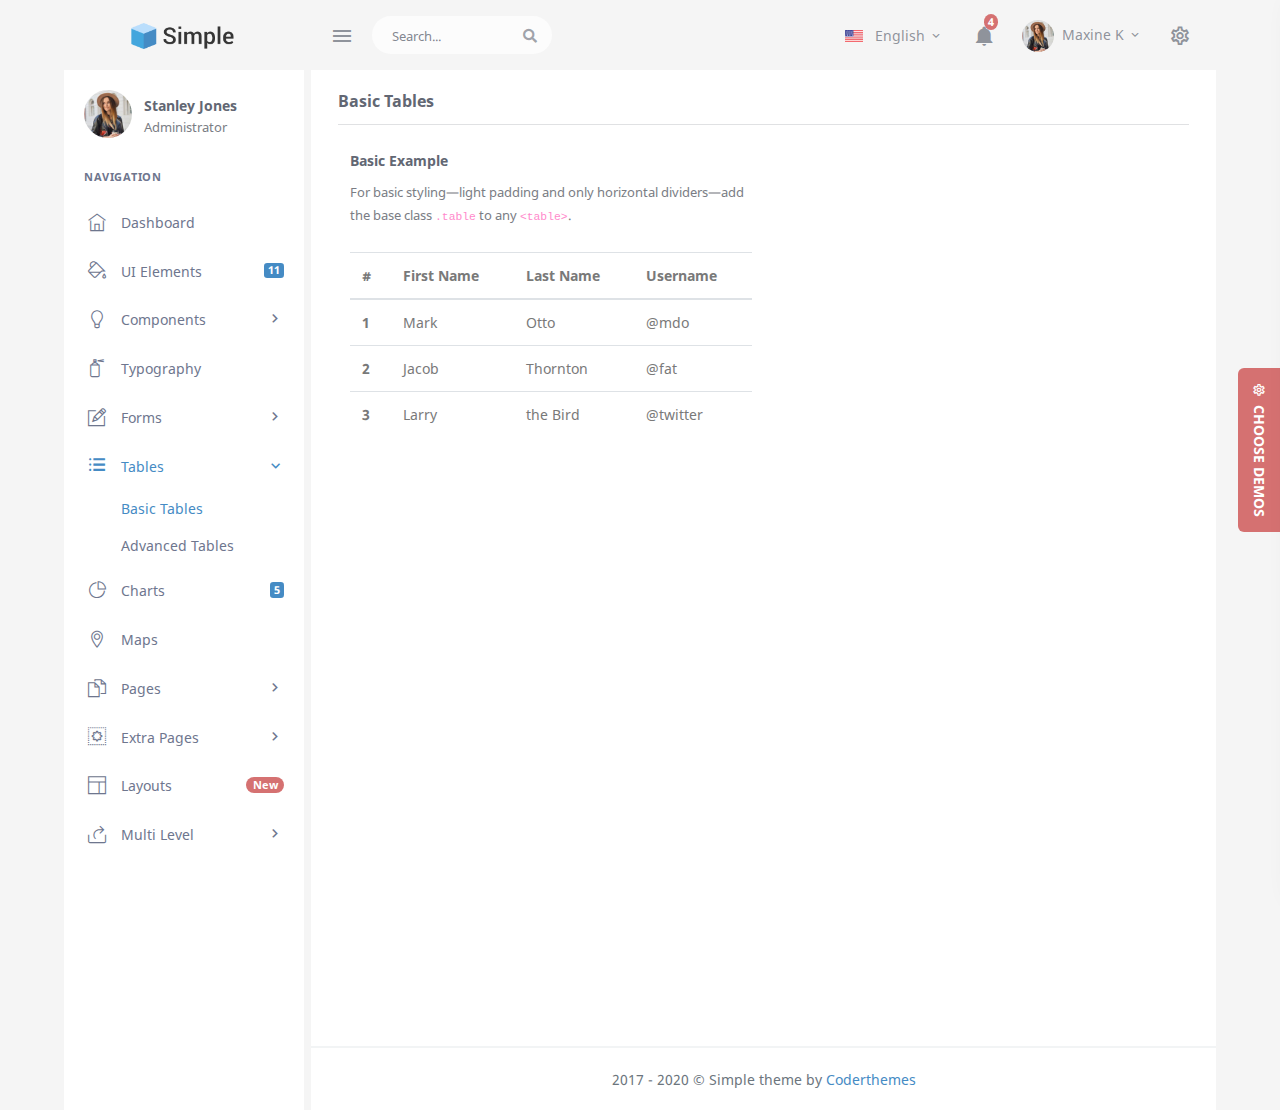
<file: app/view/dashboard/dashboard-html/tables-basic.html>
﻿<!DOCTYPE html>
<html lang="en">

<head>
    <meta charset="utf-8">
    <title>Basic Tables | Simple - Responsive Bootstrap 4 Admin Dashboard</title>
    <meta name="viewport" content="width=device-width, initial-scale=1.0">
    <meta content="Responsive bootstrap 4 admin template" name="description">
    <meta content="Coderthemes" name="author">
    <meta http-equiv="X-UA-Compatible" content="IE=edge">
    <!-- App favicon -->
    <link rel="shortcut icon" href="assets\images\favicon.ico">
    <!-- App css -->
    <link href="assets\css\bootstrap.min.css" rel="stylesheet" type="text/css" id="bootstrap-stylesheet">
    <link href="assets\css\icons.min.css" rel="stylesheet" type="text/css">
    <link href="assets\css\app.min.css" rel="stylesheet" type="text/css" id="app-stylesheet">

</head>

<body>

    <!-- Begin page -->
    <div id="wrapper">


        <!-- Topbar Start -->
        <div class="navbar-custom">
            <ul class="list-unstyled topnav-menu float-right mb-0">

                <li class="dropdown d-none d-lg-block">
                    <a class="nav-link dropdown-toggle mr-0" data-toggle="dropdown" href="#" role="button" aria-haspopup="false" aria-expanded="false">
                        <img src="assets\images\flags\us.jpg" alt="user-image" class="mr-2" height="12"> <span class="align-middle">English <i class="mdi mdi-chevron-down"></i> </span>
                    </a>
                    <div class="dropdown-menu dropdown-menu-right">
                        <!-- item-->
                        <a href="javascript:void(0);" class="dropdown-item notify-item">
                            <img src="assets\images\flags\spain.jpg" alt="user-image" class="mr-2" height="12"> <span class="align-middle">Spanish</span>
                        </a>

                        <!-- item-->
                        <a href="javascript:void(0);" class="dropdown-item notify-item">
                            <img src="assets\images\flags\italy.jpg" alt="user-image" class="mr-2" height="12"> <span class="align-middle">Italian</span>
                        </a>

                        <!-- item-->
                        <a href="javascript:void(0);" class="dropdown-item notify-item">
                            <img src="assets\images\flags\french.jpg" alt="user-image" class="mr-2" height="12"> <span class="align-middle">French</span>
                        </a>

                        <!-- item-->
                        <a href="javascript:void(0);" class="dropdown-item notify-item">
                            <img src="assets\images\flags\russia.jpg" alt="user-image" class="mr-2" height="12"> <span class="align-middle">Russian</span>
                        </a>
                    </div>
                </li>

                <li class="dropdown notification-list">
                    <a class="nav-link dropdown-toggle" data-toggle="dropdown" href="#" role="button" aria-haspopup="false" aria-expanded="false">
                        <i class="mdi mdi-bell noti-icon"></i>
                        <span class="badge badge-danger rounded-circle noti-icon-badge">4</span>
                    </a>
                    <div class="dropdown-menu dropdown-menu-right dropdown-lg">

                        <!-- item-->
                        <div class="dropdown-item noti-title">
                            <h5 class="font-16 m-0">
                                <span class="float-right">
                                        <a href="" class="text-dark">
                                            <small>Clear All</small>
                                        </a>
                                    </span>Notification
                            </h5>
                        </div>

                        <div class="slimscroll noti-scroll">

                            <!-- item-->
                            <a href="javascript:void(0);" class="dropdown-item notify-item">
                                <div class="notify-icon bg-success"><i class="mdi mdi-comment-account-outline"></i></div>
                                <p class="notify-details">Caleb Flakelar commented on Admin<small class="text-muted">1 min ago</small></p>
                            </a>

                            <!-- item-->
                            <a href="javascript:void(0);" class="dropdown-item notify-item">
                                <div class="notify-icon bg-info"><i class="mdi mdi-account-plus"></i></div>
                                <p class="notify-details">New user registered.<small class="text-muted">5 hours ago</small></p>
                            </a>

                            <!-- item-->
                            <a href="javascript:void(0);" class="dropdown-item notify-item">
                                <div class="notify-icon bg-danger"><i class="mdi mdi-heart"></i></div>
                                <p class="notify-details">Carlos Crouch liked <b>Admin</b><small class="text-muted">3 days ago</small></p>
                            </a>

                            <!-- item-->
                            <a href="javascript:void(0);" class="dropdown-item notify-item">
                                <div class="notify-icon bg-warning"><i class="mdi mdi-comment-account-outline"></i></div>
                                <p class="notify-details">Caleb Flakelar commented on Admin<small class="text-muted">4 days ago</small></p>
                            </a>

                            <!-- item-->
                            <a href="javascript:void(0);" class="dropdown-item notify-item">
                                <div class="notify-icon bg-primary">
                                    <i class="mdi mdi-heart"></i>
                                </div>
                                <p class="notify-details">Carlos Crouch liked <b>Admin</b>
                                    <small class="text-muted">13 days ago</small>
                                </p>
                            </a>
                        </div>

                        <!-- All-->
                        <a href="javascript:void(0);" class="dropdown-item text-primary text-center notify-item notify-all ">
                                View all
                                <i class="fi-arrow-right"></i>
                            </a>

                    </div>
                </li>

                <li class="dropdown notification-list">
                    <a class="nav-link dropdown-toggle nav-user mr-0" data-toggle="dropdown" href="#" role="button" aria-haspopup="false" aria-expanded="false">
                        <img src="assets\images\users\avatar-1.jpg" alt="user-image" class="rounded-circle">
                        <span class="pro-user-name ml-1">
                                    Maxine K  <i class="mdi mdi-chevron-down"></i> 
                            </span>
                    </a>
                    <div class="dropdown-menu dropdown-menu-right profile-dropdown ">
                        <!-- item-->
                        <div class="dropdown-header noti-title">
                            <h6 class="text-overflow m-0">Welcome !</h6>
                        </div>

                        <!-- item-->
                        <a href="javascript:void(0);" class="dropdown-item notify-item">
                            <i class="mdi mdi-account-outline"></i>
                            <span>Profile</span>
                        </a>

                        <!-- item-->
                        <a href="javascript:void(0);" class="dropdown-item notify-item">
                            <i class="mdi mdi-settings-outline"></i>
                            <span>Settings</span>
                        </a>

                        <!-- item-->
                        <a href="javascript:void(0);" class="dropdown-item notify-item">
                            <i class="mdi mdi-lock-outline"></i>
                            <span>Lock Screen</span>
                        </a>

                        <div class="dropdown-divider"></div>

                        <!-- item-->
                        <a href="javascript:void(0);" class="dropdown-item notify-item">
                            <i class="mdi mdi-logout-variant"></i>
                            <span>Logout</span>
                        </a>

                    </div>
                </li>

                <li class="dropdown notification-list">
                    <a href="javascript:void(0);" class="nav-link right-bar-toggle">
                        <i class="mdi mdi-settings-outline noti-icon"></i>
                    </a>
                </li>


            </ul>

            <!-- LOGO -->
            <div class="logo-box">
                <a href="index.html" class="logo text-center logo-dark">
                    <span class="logo-lg">
                            <img src="assets\images\logo-dark.png" alt="" height="26">
                            <!-- <span class="logo-lg-text-dark">Simple</span> -->
                    </span>
                    <span class="logo-sm">
                            <!-- <span class="logo-lg-text-dark">S</span> -->
                    <img src="assets\images\logo-sm.png" alt="" height="22">
                    </span>
                </a>

                <a href="index.html" class="logo text-center logo-light">
                    <span class="logo-lg">
                            <img src="assets\images\logo-light.png" alt="" height="26">
                            <!-- <span class="logo-lg-text-light">Simple</span> -->
                    </span>
                    <span class="logo-sm">
                            <!-- <span class="logo-lg-text-light">S</span> -->
                    <img src="assets\images\logo-sm.png" alt="" height="22">
                    </span>
                </a>
            </div>

            <ul class="list-unstyled topnav-menu topnav-menu-left m-0">
                <li>
                    <button class="button-menu-mobile">
                            <i class="mdi mdi-menu"></i>
                        </button>
                </li>

                <li class="d-none d-sm-block">
                    <form class="app-search">
                        <div class="app-search-box">
                            <div class="input-group">
                                <input type="text" class="form-control" placeholder="Search...">
                                <div class="input-group-append">
                                    <button class="btn" type="submit">
                                            <i class="fas fa-search"></i>
                                        </button>
                                </div>
                            </div>
                        </div>
                    </form>
                </li>
            </ul>
        </div>
        <!-- end Topbar -->
        <!-- ========== Left Sidebar Start ========== -->
        <div class="left-side-menu">


            <div class="user-box">
                <div class="float-left">
                    <img src="assets\images\users\avatar-1.jpg" alt="" class="avatar-md rounded-circle">
                </div>
                <div class="user-info">
                    <a href="#">Stanley Jones</a>
                    <p class="text-muted m-0">Administrator</p>
                </div>
            </div>

            <!--- Sidemenu -->
            <div id="sidebar-menu">

                <ul class="metismenu" id="side-menu">

                    <li class="menu-title">Navigation</li>

                    <li>
                        <a href="index.html">
                            <i class="ti-home"></i>
                            <span> Dashboard </span>
                        </a>
                    </li>

                    <li>
                        <a href="ui-elements.html">
                            <i class="ti-paint-bucket"></i>
                            <span> UI Elements </span>
                            <span class="badge badge-primary float-right">11</span>
                        </a>
                    </li>

                    <li>
                        <a href="javascript: void(0);">
                            <i class="ti-light-bulb"></i>
                            <span> Components </span>
                            <span class="menu-arrow"></span>
                        </a>
                        <ul class="nav-second-level" aria-expanded="false">
                            <li><a href="components-range-slider.html">Range Slider</a></li>
                            <li><a href="components-alerts.html">Alerts</a></li>
                            <li><a href="components-icons.html">Icons</a></li>
                            <li><a href="components-widgets.html">Widgets</a></li>
                        </ul>
                    </li>

                    <li>
                        <a href="typography.html">
                            <i class="ti-spray"></i>
                            <span> Typography </span>
                        </a>
                    </li>

                    <li>
                        <a href="javascript: void(0);">
                            <i class="ti-pencil-alt"></i>
                            <span>  Forms  </span>
                            <span class="menu-arrow"></span>
                        </a>
                        <ul class="nav-second-level" aria-expanded="false">
                            <li><a href="forms-general.html">General Elements</a></li>
                            <li><a href="forms-advanced.html">Advanced Form</a></li>
                        </ul>
                    </li>

                    <li>
                        <a href="javascript: void(0);">
                            <i class="ti-menu-alt"></i>
                            <span>  Tables </span>
                            <span class="menu-arrow"></span>
                        </a>
                        <ul class="nav-second-level" aria-expanded="false">
                            <li><a href="tables-basic.html">Basic Tables</a></li>
                            <li><a href="tables-advanced.html">Advanced Tables</a></li>
                        </ul>
                    </li>

                    <li>
                        <a href="charts.html">
                            <i class="ti-pie-chart"></i>
                            <span>  Charts  </span>
                            <span class="badge badge-primary float-right">5</span>
                        </a>
                    </li>

                    <li>
                        <a href="maps.html">
                            <i class="ti-location-pin"></i>
                            <span> Maps </span>
                        </a>
                    </li>

                    <li>
                        <a href="javascript: void(0);">
                            <i class="ti-files"></i>
                            <span> Pages </span>
                            <span class="menu-arrow"></span>
                        </a>
                        <ul class="nav-second-level" aria-expanded="false">
                            <li><a href="pages-login.html">Login</a></li>
                            <li><a href="pages-register.html">Register</a></li>
                            <li><a href="pages-forget-password.html">Forget Password</a></li>
                            <li><a href="pages-lock-screen.html">Lock-screen</a></li>
                            <li><a href="pages-blank.html">Blank page</a></li>
                            <li><a href="pages-404.html">Error 404</a></li>
                            <li><a href="pages-confirm-mail.html">Confirm Mail</a></li>
                            <li><a href="pages-session-expired.html">Session Expired</a></li>
                        </ul>
                    </li>

                    <li>
                        <a href="javascript: void(0);">
                            <i class="ti-widget"></i>
                            <span> Extra Pages </span>
                            <span class="menu-arrow"></span>
                        </a>
                        <ul class="nav-second-level" aria-expanded="false">

                            <li><a href="extras-timeline.html">Timeline</a></li>
                            <li><a href="extras-invoice.html">Invoice</a></li>
                            <li><a href="extras-profile.html">Profile</a></li>
                            <li><a href="extras-calendar.html">Calendar</a></li>
                            <li><a href="extras-faqs.html">FAQs</a></li>
                            <li><a href="extras-pricing.html">Pricing</a></li>
                            <li><a href="extras-contacts.html">Contacts</a></li>
                        </ul>
                    </li>

                    <li>
                        <a href="javascript: void(0);">
                            <i class="ti-layout"></i>
                            <span> Layouts </span>
                            <span class="badge badge-danger badge-pill float-right">New</span>
                        </a>
                        <ul class="nav-second-level" aria-expanded="false">
                            <li><a href="layouts-horizontal.html">Horizontal</a></li>
                            <li><a href="layouts-dark-sidebar.html">Dark Sidebar</a></li>
                            <li><a href="layouts-small-sidebar.html">Small Sidebar</a></li>
                            <li><a href="layouts-sidebar-collapsed.html">Sidebar Collapsed</a></li>
                        </ul>
                    </li>

                    <li>
                        <a href="javascript: void(0);">
                            <i class="ti-share"></i>
                            <span>  Multi Level  </span>
                            <span class="menu-arrow"></span>
                        </a>
                        <ul class="nav-second-level nav" aria-expanded="false">
                            <li>
                                <a href="javascript: void(0);">Level 1.1</a>
                            </li>
                            <li>
                                <a href="javascript: void(0);" aria-expanded="false">Level 1.2
                                        <span class="menu-arrow"></span>
                                    </a>
                                <ul class="nav-third-level nav" aria-expanded="false">
                                    <li>
                                        <a href="javascript: void(0);">Level 2.1</a>
                                    </li>
                                    <li>
                                        <a href="javascript: void(0);">Level 2.2</a>
                                    </li>
                                </ul>
                            </li>
                        </ul>
                    </li>
                </ul>

            </div>
            <!-- End Sidebar -->

            <div class="clearfix"></div>


        </div>
        <!-- Left Sidebar End -->

        <!-- ============================================================== -->
        <!-- Start Page Content here -->
        <!-- ============================================================== -->

        <div class="content-page">
            <div class="content">

                <!-- Start container-fluid -->
                <div class="container-fluid">

                    <!-- start  -->
                    <div class="row">
                        <div class="col-12">
                            <div>
                                <h4 class="header-title mb-3">Basic Tables</h4>
                            </div>
                        </div>
                    </div>
                    <!-- end row -->

                    <!-- row -->
                    <div class="col-lg-6">
                        <div>
                            <h5 class="font-14">Basic Example</h5>
                            <p class="sub-header">
                                For basic styling—light padding and only horizontal dividers—add the base class <code>.table</code> to any <code>&lt;table&gt;</code>.
                            </p>

                            <div class="table-responsive">
                                <table class="table m-0">

                                    <thead>
                                        <tr>
                                            <th>#</th>
                                            <th>First Name</th>
                                            <th>Last Name</th>
                                            <th>Username</th>
                                        </tr>
                                    </thead>
                                    <tbody>
                                        <tr>
                                            <th scope="row">1</th>
                                            <td>Mark</td>
                                            <td>Otto</td>
                                            <td>@mdo</td>
                                        </tr>
                                        <tr>
                                            <th scope="row">2</th>
                                            <td>Jacob</td>
                                            <td>Thornton</td>
                                            <td>@fat</td>
                                        </tr>
                                        <tr>
                                            <th scope="row">3</th>
                                            <td>Larry</td>
                                            <td>the Bird</td>
                                            <td>@twitter</td>
                                        </tr>
                                    </tbody>
                                </table>
                            </div>
                        </div>
                    </div>

                    <!-- Footer Start -->
                    <footer class="footer">
                        <div class="container-fluid">
                            <div class="row">
                                <div class="col-md-12">
                                    2017 - 2020 &copy; Simple theme by <a href="">Coderthemes</a>
                                </div>
                            </div>
                        </div>
                    </footer>
                    <!-- end Footer -->

                </div>
                <!-- end content -->

            </div>
            <!-- END content-page -->

        </div>
        <!-- END wrapper -->


        <!-- Right Sidebar -->
        <div class="right-bar">
            <div class="rightbar-title">
                <a href="javascript:void(0);" class="right-bar-toggle float-right">
                    <i class="mdi mdi-close"></i>
                </a>
                <h5 class="font-16 m-0 text-white">Theme Customizer</h5>
            </div>
            <div class="slimscroll-menu">

                <div class="p-4">
                    <div class="alert alert-warning" role="alert">
                        <strong>Customize </strong> the overall color scheme, layout, etc.
                    </div>
                    <div class="mb-2">
                        <img src="assets\images\layouts\light.png" class="img-fluid img-thumbnail" alt="">
                    </div>
                    <div class="custom-control custom-switch mb-3">
                        <input type="checkbox" class="custom-control-input theme-choice" id="light-mode-switch" checked="">
                        <label class="custom-control-label" for="light-mode-switch">Light Mode</label>
                    </div>

                    <div class="mb-2">
                        <img src="assets\images\layouts\dark.png" class="img-fluid img-thumbnail" alt="">
                    </div>
                    <div class="custom-control custom-switch mb-3">
                        <input type="checkbox" class="custom-control-input theme-choice" id="dark-mode-switch" data-bsstyle="assets/css/bootstrap-dark.min.css" data-appstyle="assets/css/app-dark.min.css">
                        <label class="custom-control-label" for="dark-mode-switch">Dark Mode</label>
                    </div>

                    <div class="mb-2">
                        <img src="assets\images\layouts\rtl.png" class="img-fluid img-thumbnail" alt="">
                    </div>
                    <div class="custom-control custom-switch mb-5">
                        <input type="checkbox" class="custom-control-input theme-choice" id="rtl-mode-switch" data-appstyle="assets/css/app-rtl.min.css">
                        <label class="custom-control-label" for="rtl-mode-switch">RTL Mode</label>
                    </div>

                    <a href="https://1.envato.market/EK71X" class="btn btn-danger btn-block mt-3" target="_blank"><i class="mdi mdi-download mr-1"></i> Download Now</a>
                </div>
            </div>
            <!-- end slimscroll-menu-->
        </div>
        <!-- /Right-bar -->

        <!-- Right bar overlay-->
        <div class="rightbar-overlay"></div>

        <a href="javascript:void(0);" class="right-bar-toggle demos-show-btn">
            <i class="mdi mdi-settings-outline mdi-spin"></i> &nbsp;Choose Demos
        </a>

        <!-- Vendor js -->
        <script src="assets\js\vendor.min.js"></script>

        <!-- App js -->
        <script src="assets\js\app.min.js"></script>

</body>

</html>
</file>
